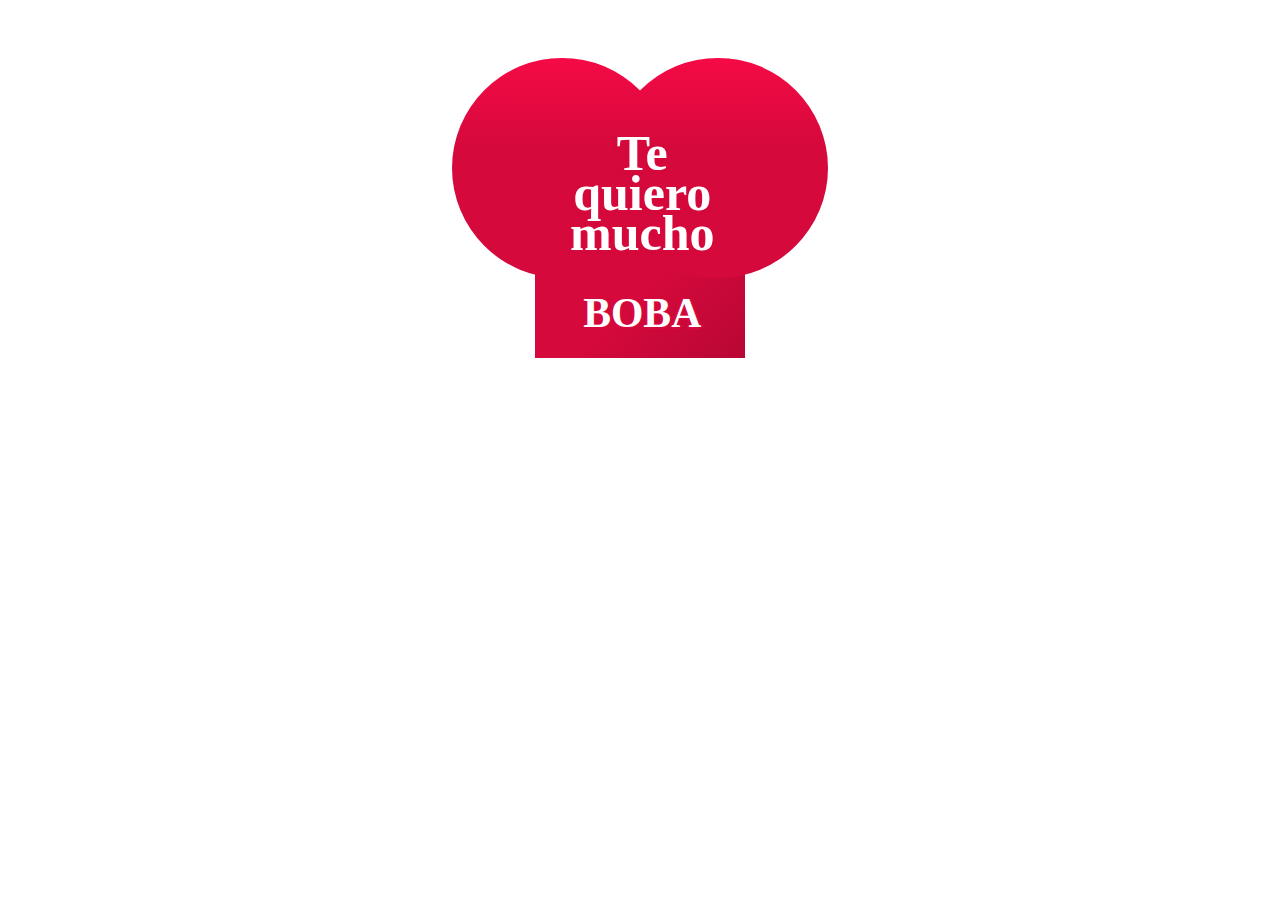
<file: index.html>
<!DOCTYPE html PUBLIC "-//W3C//DTD XHTML 1.0 Transitional//EN" "http://www.w3.org/TR/xhtml1/DTD/xhtml1-transitional.dtd">
<html xmlns="http://www.w3.org/1999/xhtml">
<head>
<meta http-equiv="Content-Type" content="text/html; charset=utf-8" />
<title>De tu perraco</title>
</head>

<body>
    <div id="cor"><div class="corazon izquierda cara arriba"></div><div class="corazon centro"></div><div class="texto">Te quiero mucho<br /><br /><small>BOBA</small></div><div class="corazon derecha cara"></div></div>

    <style>
      .texto {position:absolute; margin:125px 180px; z-index:9; font-size:50px; text-align:center; color:#FFF;line-height:40px;font-weight:bold;
    text-shadow: -2px 0 #D5093C, 0 2px #D5093C, 2px 0 #D5093C, 0 -1px #D5093C, -2px 2px 3px #D5093C;
    -webkit-animation: justBeat 0.7s ease 0s infinite normal;
        -moz-animation: justBeat 0.7s ease 0s infinite normal;
        animation: justBeat 0.7s ease 0s infinite normal;
    }
    @-webkit-keyframes beat {
    0% {-webkit-transform: scale(1) rotate(225deg); -webkit-box-shadow:0 0 40px rgba(213,9,60,1);}
    50% {-webkit-transform: scale(1.1) rotate(225deg); -webkit-box-shadow:0 0 70px rgba(213,9,60,0.6);}
    100% {-webkit-transform: scale(1) rotate(225deg); -webkit-box-shadow:0 0 40px rgba(213,9,60,1);}
}
@-moz-keyframes beat { 
    0% {-moz-transform: scale(1) rotate(225deg); -moz-box-shadow:0 0 40px rgba(213,9,60,1);}
    50% {-moz-transform: scale(1.1) rotate(225deg); -moz-box-shadow:0 0 70px rgba(213,9,60,0.6);}
    100% {-moz-transform: scale(1) rotate(225deg); -moz-box-shadow:0 0 40px rgba(213,9,60,1);}
}
@keyframes beat { 
    0% {transform: scale(1) rotate(225deg); box-shadow:0 0 40px #d5093c;}
    50% {transform: scale(1.1) rotate(225deg); box-shadow:0 0 70px #d5093c;}
    100% {transform: scale(1) rotate(225deg); box-shadow:0 0 40px #d5093c;}
}

    @-webkit-keyframes justBeat {
    0% {-webkit-transform: scale(1);  -webkit-box-shadow:0 0 40px rgba(213,9,60,1);}
    50% {-webkit-transform: scale(1.1);  -webkit-box-shadow:0 0 70px rgba(213,9,60,0.6);}
    100% {-webkit-transform: scale(1);  -webkit-box-shadow:0 0 40px rgba(213,9,60,1);}
}
@-moz-keyframes justBeat { 
    0% {-moz-transform: scale(1);  -moz-box-shadow:0 0 40px rgba(213,9,60,1);}
    50% {-moz-transform: scale(1.1);  -moz-box-shadow:0 0 70px rgba(213,9,60,0.6);}
    100% {-moz-transform: scale(1);  -moz-box-shadow:0 0 40px rgba(213,9,60,1);}
}
@keyframes justBeat { 
    0% {transform: scale(1);  box-shadow:0 0 40px #d5093c;}
    50% {transform: scale(1.1);  box-shadow:0 0 70px #d5093c;}
    100% {transform: scale(1); box-shadow:0 0 40px #d5093c;}
}                   
#cor {
    position:relative;
    width:500px;
    height:450px;
    margin:0 auto;
}
.corazon {
    position:absolute;
    z-index:2;
    background: -moz-linear-gradient(-180deg,  #F50A45 0%, #d5093c 40%);
    background: -webkit-gradient(linear, right 50%, left 50%, color-stop(0%,#F50A45), color-stop(40%,#d5093c));
    background: -webkit-linear-gradient(-180deg,  #F50A45 0%,#d5093c 40%);
    background: linear-gradient(-180deg,  #F50A45 0%,#d5093c 40%);
    -webkit-animation: beat 0.7s ease 0s infinite normal;
    -moz-animation: beat 0.7s ease 0s infinite normal;
    animation: beat 0.7s ease 0s infinite normal;
}
.corazon.centro {
    background: -moz-linear-gradient(-45deg,  #B80734 0%, #d5093c 40%);
    background: -webkit-gradient(linear, left top, right bottom, color-stop(0%,#B80734), color-stop(40%,#d5093c));
    background: -webkit-linear-gradient(-45deg,  #B80734 0%,#d5093c 40%);
    background: linear-gradient(-45deg,  #B80734 0%,#d5093c 40%);
}
.corazon.arriba {
    z-index:3;
}
.cara {
    top:50px;
    width:220px;
    height:220px;
    -moz-border-radius: 220px;
    -webkit-border-radius: 220px;
    border-radius: 220px;
}
.centro {
    width:210px;
    height:210px;
    bottom:100px;
    left:145px;
    font-size:0;
    text-indent:-9999px;
}
.izquierda {
    left:62px;
}
.derecha {
    right:62px;
}
.texto span {font-size:25px; }
</style>
</body>
</html>
</file>
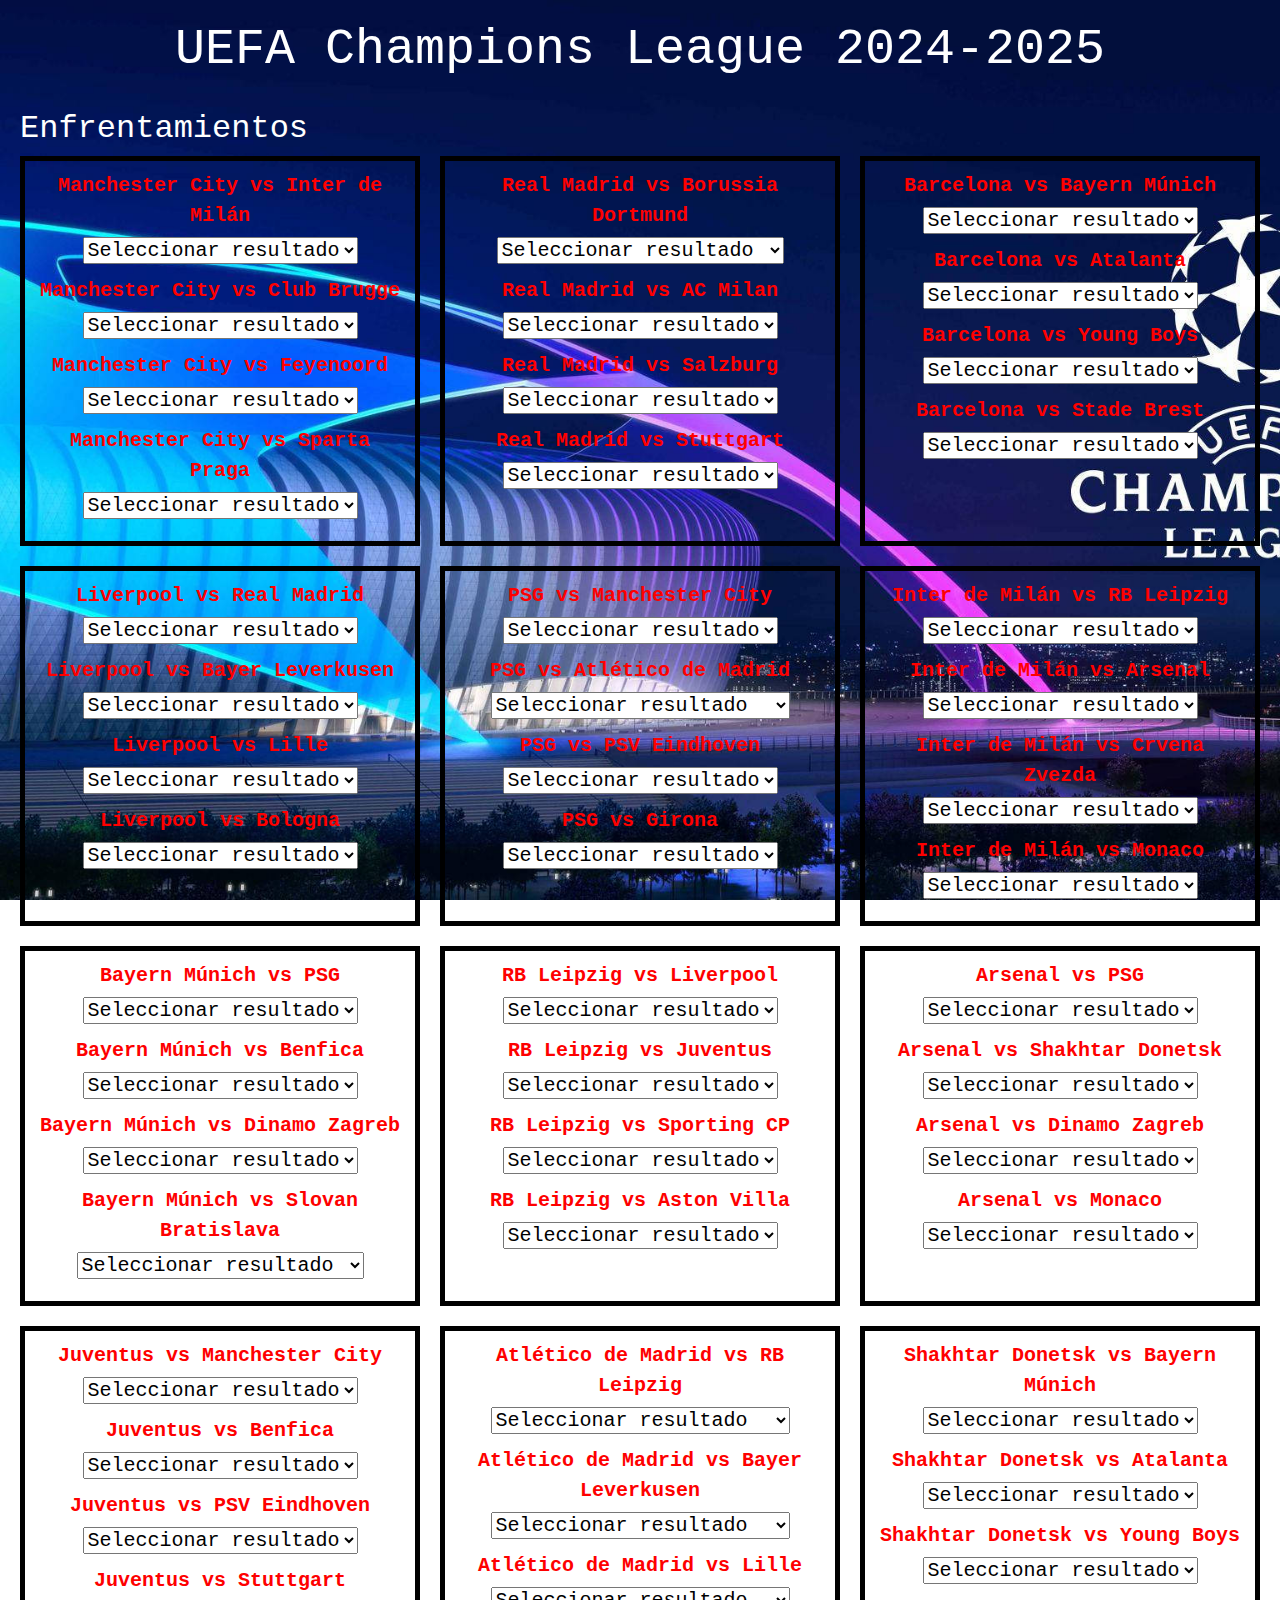
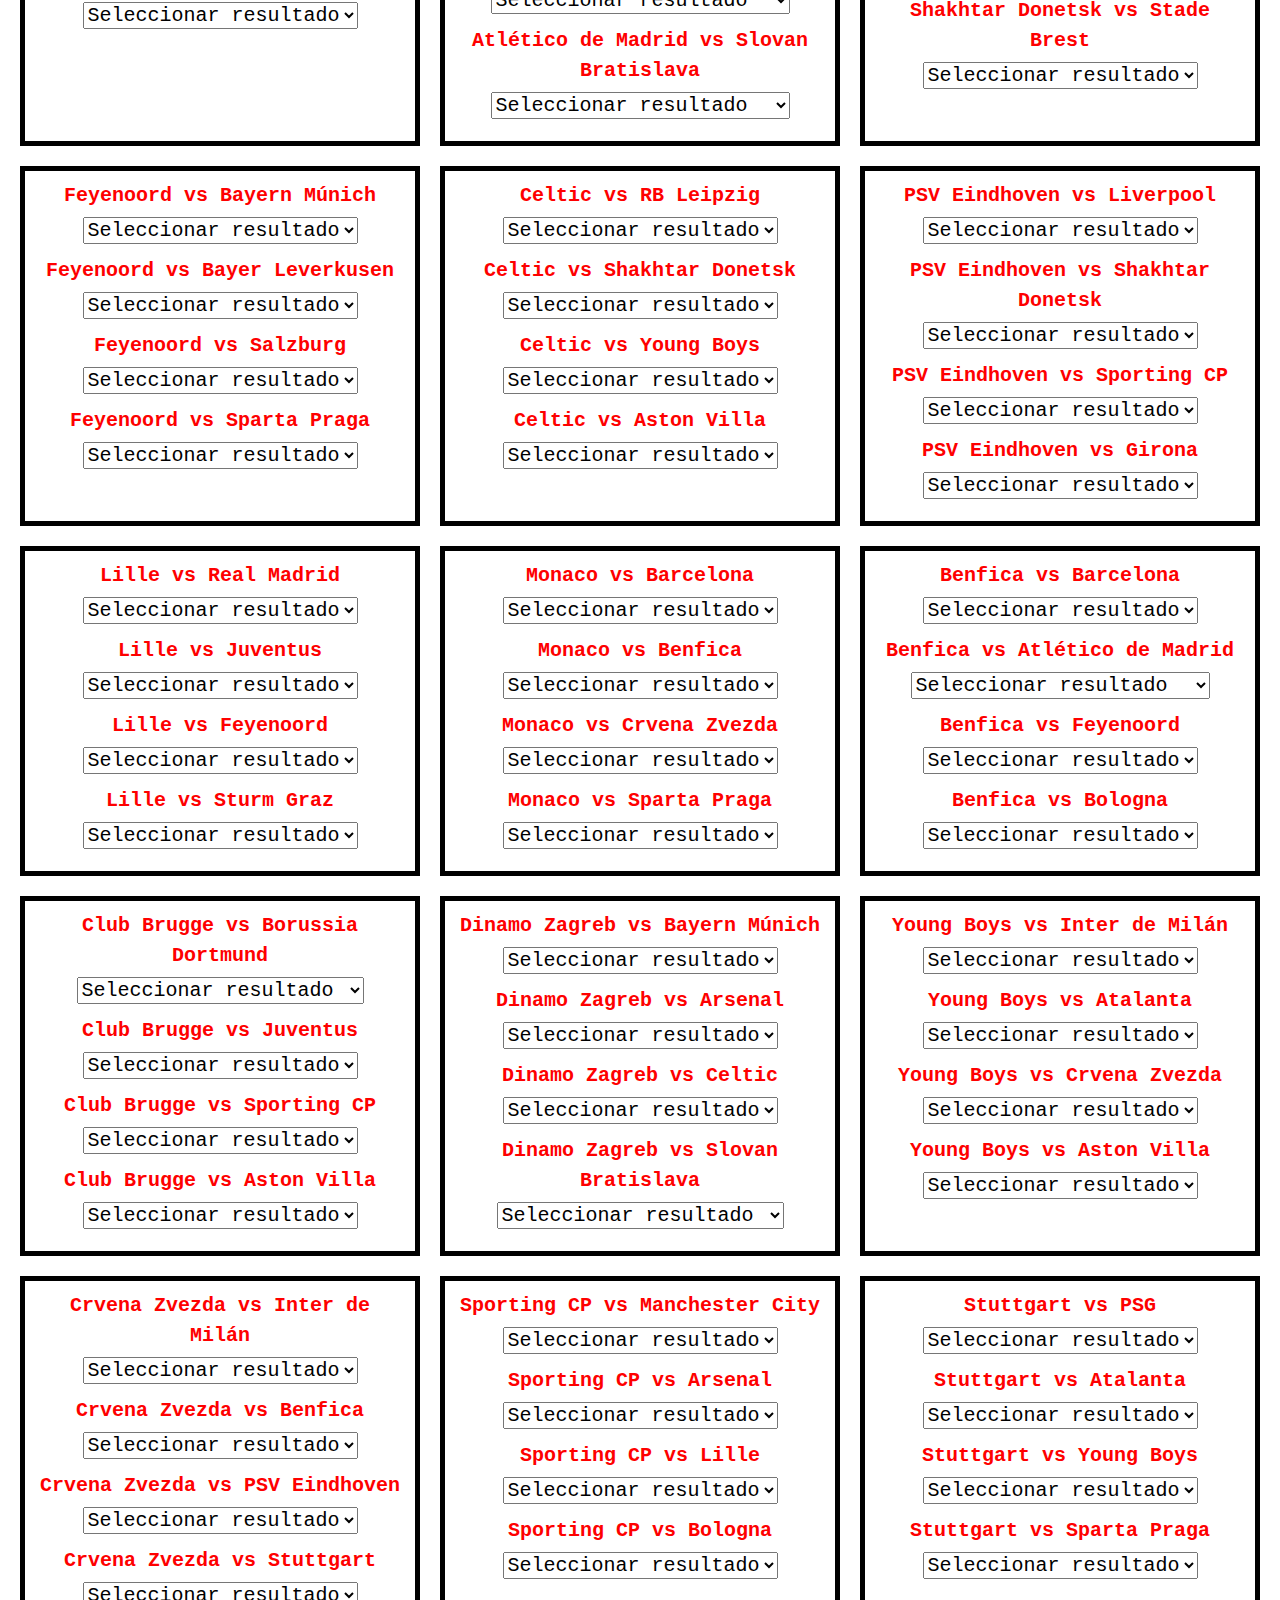
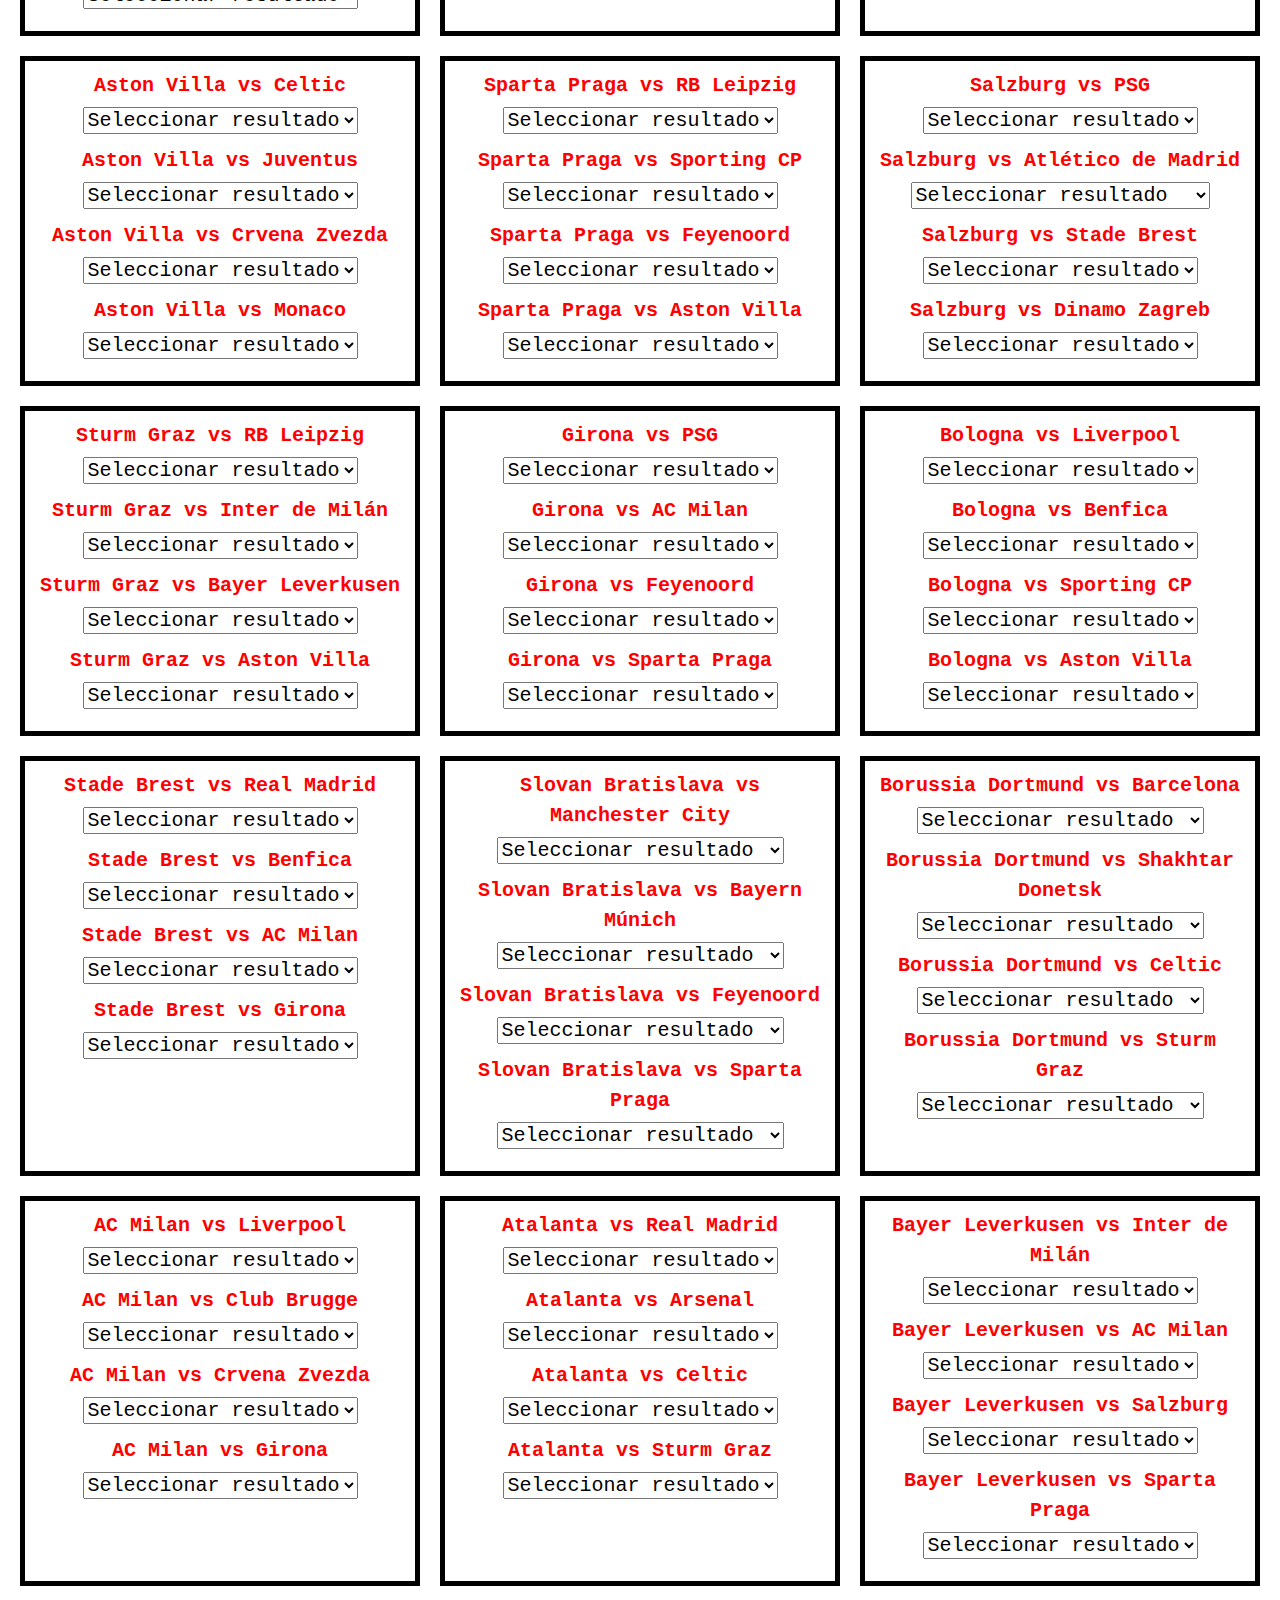
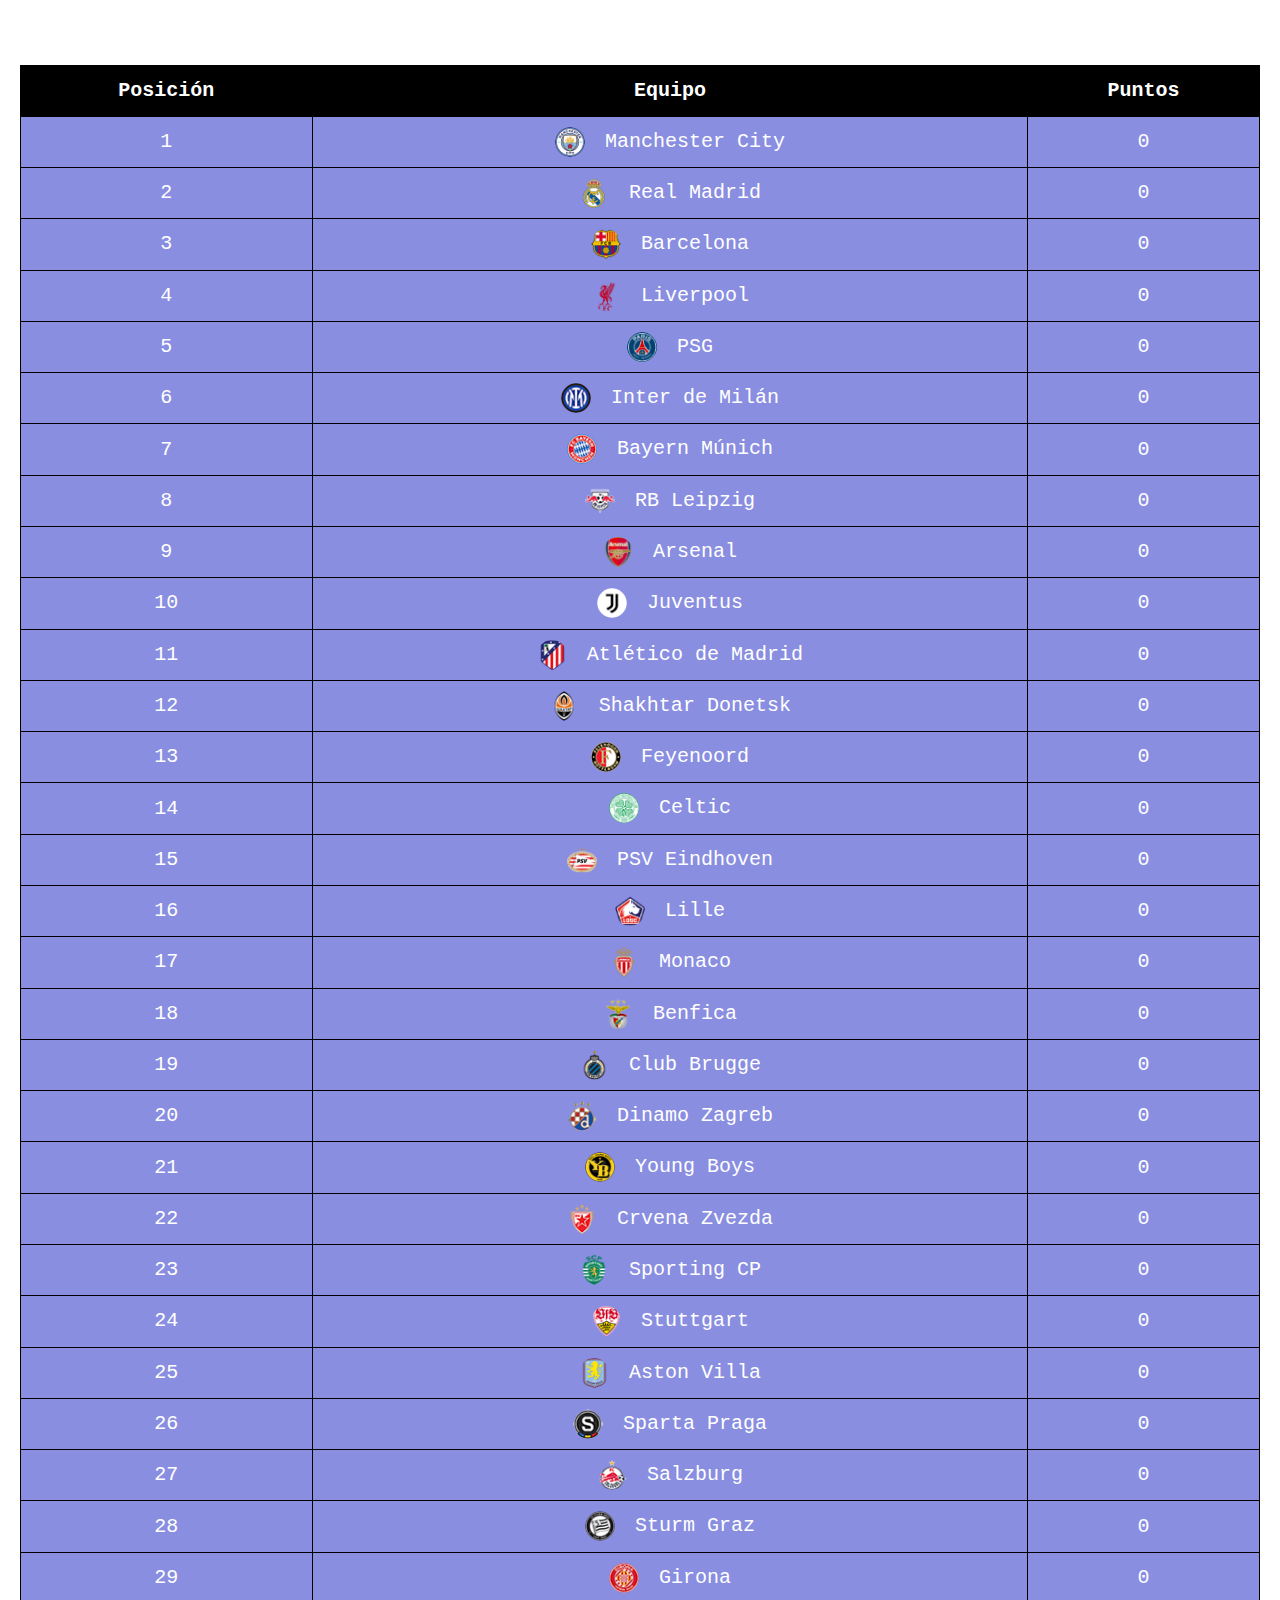
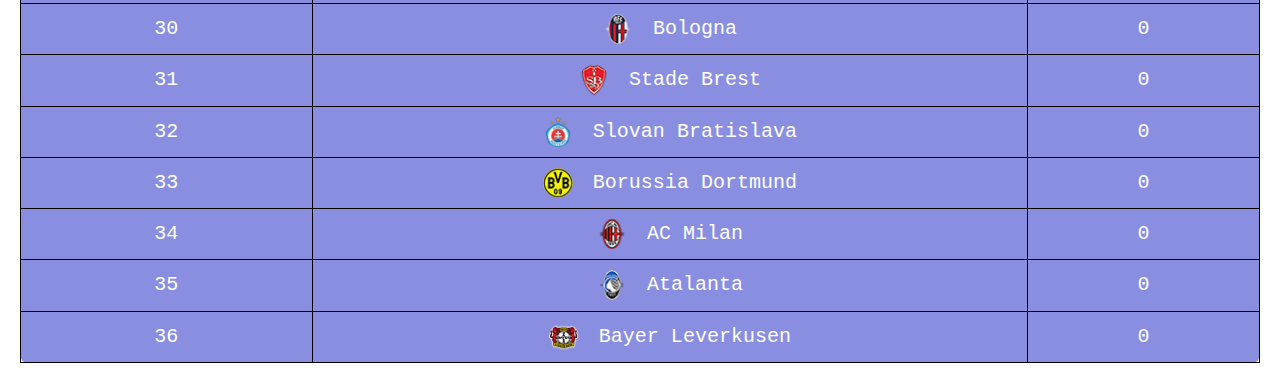
<file: Index.html>
<!DOCTYPE html>
<html lang="es">
<head>
    <meta charset="UTF-8">
    <meta name="viewport" content="width=device-width, initial-scale=1.0">
    <title>UEFA Champions League 2024-2025 - Clasificación</title>
    <link href="https://cdn.jsdelivr.net/npm/bootstrap@5.3.0/dist/css/bootstrap.min.css" rel="stylesheet">
    <style>
    

    .form-select {
        border-radius: 1.375rem;
    }
        body {
            font-family: 'Times New Roman', Times, serif;
            margin: 20px;
        }
        table, th, td {
            border: 1px solid rgb(0, 0, 0);
            border-collapse: collapse;
            padding: 8px;
        }
        table {
            margin-bottom: 20px;
            width: 100%;
        }
        th {
            background-color: #000000;
        }
        #matches-container {
            display: grid;
            grid-template-columns: repeat(3, 1fr); /* Tres columnas para los equipos */
            gap: 20px;
            text-align: center;
            color:#fe0000;
            
            
        }
        .team-column {
            border: 5px solid #000000;
            padding: 10px;
            
        }
        .match {
            margin-bottom: 10px;
            
        }
        .match strong {
            display: block;
            margin-bottom: 5px;
            
        }
        body {
        background-image: url('uefa.jpg');
        background-size: cover;
        background-attachment: fixed;
        font-family: 'Courier New', Courier, monospace;
        color: #ffffff;
        font-size: 20px;
    }

    /* Cambiar el color de los textos y dar un poco de sombra */
    

    /* Personalizar la tabla de clasificación */
    #standings {
        margin-top: 20px;
        background-color: rgba(107, 114, 216, 0.8);
        border-radius: 8px;
    }

    #standings th, #standings td {
        padding: 10px;
        text-align: center;
    }

    #standings td img {
        
        object-fit: cover;
        
    }

    #standings td {
        vertical-align: middle;
        
    }


    /* Personalizar los cuadros de enfrentamientos */
    

    /* Título principal */
    h1 {
        text-align: center;
        margin-bottom: 30px;
        font-size: 2.5em;
    }
    h2 {
        margin-top: 20px;
    }
    </style>
</head>
<body>

    <h1>UEFA Champions League 2024-2025</h1>

    <h2>Enfrentamientos</h2>
    <div id="matches-container">
        
    </div>

    <h2>Clasificación</h2>
    <table id="standings">
        <tr>
            <th>Equipo</th>
            <th>Puntos</th>
        </tr>
    </table>

    <script>
        // Equipos y enfrentamientos
    
        const teams = [
            "Manchester City", "Real Madrid", "Barcelona","Liverpool","PSG","Inter de Milán", 
            "Bayern Múnich", "RB Leipzig", "Arsenal", "Juventus", "Atlético de Madrid", "Shakhtar Donetsk",
            "Feyenoord", "Celtic", "PSV Eindhoven", "Lille", "Monaco", "Benfica", 
            "Club Brugge", "Dinamo Zagreb", "Young Boys", "Crvena Zvezda", "Sporting CP",
            "Stuttgart", "Aston Villa", "Sparta Praga", "Salzburg", "Sturm Graz", "Girona",
            "Bologna", "Stade Brest", "Slovan Bratislava","Borussia Dortmund","AC Milan","Atalanta","Bayer Leverkusen"
        ];

        const matches = {
            "Manchester City": [
                {home: "Manchester City", away: "Inter de Milán", result: null},
                {home: "Manchester City", away: "Club Brugge", result: null},
                {home: "Manchester City", away: "Feyenoord", result: null},
                {home: "Manchester City", away: "Sparta Praga", result: null}
               
            ],
            "Real Madrid": [
                {home: "Real Madrid", away: "Borussia Dortmund", result: null},
                {home: "Real Madrid", away: "AC Milan", result: null},       
                {home: "Real Madrid", away: "Salzburg", result: null},
                {home: "Real Madrid", away: "Stuttgart", result: null}
                
            ],
            "Barcelona": [
                {home: "Barcelona", away: "Bayern Múnich", result: null},
                {home: "Barcelona", away: "Atalanta", result: null},
                {home: "Barcelona", away: "Young Boys", result: null},
                {home: "Barcelona", away: "Stade Brest", result: null}
            ],
            "Liverpool": [
            {home: "Liverpool", away: "Real Madrid", result: null},
            {home: "Liverpool", away: "Bayer Leverkusen", result: null},
            {home: "Liverpool", away: "Lille", result: null},
            {home: "Liverpool", away: "Bologna", result: null}

            ],
            "PSG": [
            {home: "PSG", away: "Manchester City", result: null},
            {home: "PSG", away: "Atlético de Madrid", result: null},
            {home: "PSG", away: "PSV Eindhoven", result: null},
            {home: "PSG", away: "Girona", result: null}
            ],

            "Inter de Milán": [
            {home: "Inter de Milán", away: "RB Leipzig", result: null},
            {home: "Inter de Milán", away: "Arsenal", result: null},
            {home: "Inter de Milán", away: "Crvena Zvezda", result: null},
            {home: "Inter de Milán", away: "Monaco", result: null}
            ],

            "Bayern Múnich": [
            {home: "Bayern Múnich", away: "PSG", result: null},
            {home: "Bayern Múnich", away: "Benfica", result: null},
            {home: "Bayern Múnich", away: "Dinamo Zagreb", result: null},
            {home: "Bayern Múnich", away: "Slovan Bratislava", result: null}
            ],

            "RB Leipzig": [
            {home: "RB Leipzig", away: "Liverpool", result: null},
            {home: "RB Leipzig", away: "Juventus", result: null},
            {home: "RB Leipzig", away: "Sporting CP", result: null},
            {home: "RB Leipzig", away: "Aston Villa", result: null}
            ],

            "Arsenal": [
            {home: "Arsenal", away: "PSG", result: null},
            {home: "Arsenal", away: "Shakhtar Donetsk", result: null},
            {home: "Arsenal", away: "Dinamo Zagreb", result: null},
            {home: "Arsenal", away: "Monaco", result: null}
            
            ],

            "Juventus": [
            {home: "Juventus", away: "Manchester City", result: null},
            {home: "Juventus", away: "Benfica", result: null},
            {home: "Juventus", away: "PSV Eindhoven", result: null},
            {home: "Juventus", away: "Stuttgart", result: null}
            
            ],

            "Atlético de Madrid": [
            {home: "Atlético de Madrid", away: "RB Leipzig", result: null},
        {home: "Atlético de Madrid", away: "Bayer Leverkusen", result: null},
            {home: "Atlético de Madrid", away: "Lille", result: null},
            {home: "Atlético de Madrid", away: "Slovan Bratislava", result: null}
            
            ],

            "Shakhtar Donetsk": [
            {home: "Shakhtar Donetsk", away: "Bayern Múnich", result: null},
            {home: "Shakhtar Donetsk", away: "Atalanta", result: null},
            {home: "Shakhtar Donetsk", away: "Young Boys", result: null},
            {home: "Shakhtar Donetsk", away: "Stade Brest", result: null}
            
            ],

            "Feyenoord": [
            {home: "Feyenoord", away: "Bayern Múnich", result: null},
            {home: "Feyenoord", away: "Bayer Leverkusen", result: null},
            {home: "Feyenoord", away: "Salzburg", result: null},
            {home: "Feyenoord", away: "Sparta Praga", result: null}
            
            ],

            "Celtic": [
            {home: "Celtic", away: "RB Leipzig", result: null},
            {home: "Celtic", away: "Shakhtar Donetsk", result: null},
            {home: "Celtic", away: "Young Boys", result: null},
            {home: "Celtic", away: "Aston Villa", result: null}
            
            ],

            "PSV Eindhoven": [
            {home: "PSV Eindhoven", away: "Liverpool", result: null},
            {home: "PSV Eindhoven", away: "Shakhtar Donetsk", result: null},
            {home: "PSV Eindhoven", away: "Sporting CP", result: null},
            {home: "PSV Eindhoven", away: "Girona", result: null}
            
            ],

            "Lille": [
            {home: "Lille", away: "Real Madrid", result: null},
            {home: "Lille", away: "Juventus", result: null},
            {home: "Lille", away: "Feyenoord", result: null},
            {home: "Lille", away: "Sturm Graz", result: null}
            
            ],

            "Monaco": [
            {home: "Monaco", away: "Barcelona", result: null},
            {home: "Monaco", away: "Benfica", result: null},
            {home: "Monaco", away: "Crvena Zvezda", result: null},
            {home: "Monaco", away: "Sparta Praga", result: null}
            
            ],

            "Benfica": [
            {home: "Benfica", away: "Barcelona", result: null},
            {home: "Benfica", away: "Atlético de Madrid", result: null},
            {home: "Benfica", away: "Feyenoord", result: null},
            {home: "Benfica", away: "Bologna", result: null}
            
            ],

            "Club Brugge": [
            {home: "Club Brugge", away: "Borussia Dortmund", result: null},
            {home: "Club Brugge", away: "Juventus", result: null},
            {home: "Club Brugge", away: "Sporting CP", result: null},
            {home: "Club Brugge", away: "Aston Villa", result: null}
            
            ],

            "Dinamo Zagreb": [
            {home: "Dinamo Zagreb", away: "Bayern Múnich", result: null},
            {home: "Dinamo Zagreb", away: "Arsenal", result: null},
            {home: "Dinamo Zagreb", away: "Celtic", result: null},
            {home: "Dinamo Zagreb", away: "Slovan Bratislava", result: null}
            
            ],

            "Young Boys": [
            {home: "Young Boys", away: "Inter de Milán", result: null},
            {home: "Young Boys", away: "Atalanta", result: null},
            {home: "Young Boys", away: "Crvena Zvezda", result: null},
            {home: "Young Boys", away: "Aston Villa", result: null}
            
            ],

            "Crvena Zvezda": [
            {home: "Crvena Zvezda", away: "Inter de Milán", result: null},
            {home: "Crvena Zvezda", away: "Benfica", result: null},
            {home: "Crvena Zvezda", away: "PSV Eindhoven", result: null},
            {home: "Crvena Zvezda", away: "Stuttgart", result: null}
            
            ],

            "Sporting CP": [
            {home: "Sporting CP", away: "Manchester City", result: null},
            {home: "Sporting CP", away: "Arsenal", result: null},
            {home: "Sporting CP", away: "Lille", result: null},
            {home: "Sporting CP", away: "Bologna", result: null}
            
            ],

            "Stuttgart": [
            {home: "Stuttgart", away: "PSG", result: null},
            {home: "Stuttgart", away: "Atalanta", result: null},
            {home: "Stuttgart", away: "Young Boys", result: null},
            {home: "Stuttgart", away: "Sparta Praga", result: null}
            
            ],

            "Aston Villa": [
            {home: "Aston Villa", away: "Celtic", result: null},
            {home: "Aston Villa", away: "Juventus", result: null},
            {home: "Aston Villa", away: "Crvena Zvezda", result: null},
            {home: "Aston Villa", away: "Monaco", result: null}
            
            ],

            "Sparta Praga": [
            {home: "Sparta Praga", away: "RB Leipzig", result: null},
            {home: "Sparta Praga", away: "Sporting CP", result: null},
            {home: "Sparta Praga", away: "Feyenoord", result: null},
            {home: "Sparta Praga", away: "Aston Villa", result: null}
            
            ],

            "Salzburg": [
            {home: "Salzburg", away: "PSG", result: null},
            {home: "Salzburg", away: "Atlético de Madrid", result: null},
            {home: "Salzburg", away: "Stade Brest", result: null},
            {home: "Salzburg", away: "Dinamo Zagreb", result: null}
            
            ],

            "Sturm Graz": [
            {home: "Sturm Graz", away: "RB Leipzig", result: null},
            {home: "Sturm Graz", away: "Inter de Milán", result: null},
            {home: "Sturm Graz", away: "Bayer Leverkusen", result: null},
            {home: "Sturm Graz", away: "Aston Villa", result: null}
            
            ],

            "Girona": [
            {home: "Girona", away: "PSG", result: null},
            {home: "Girona", away: "AC Milan", result: null},
            {home: "Girona", away: "Feyenoord", result: null},
            {home: "Girona", away: "Sparta Praga", result: null}
            
            ],

            "Bologna": [
            {home: "Bologna", away: "Liverpool", result: null},
            {home: "Bologna", away: "Benfica", result: null},
            {home: "Bologna", away: "Sporting CP", result: null},
            {home: "Bologna", away: "Aston Villa", result: null}
            
            ],

            "Stade Brest": [
            {home: "Stade Brest", away: "Real Madrid", result: null},
            {home: "Stade Brest", away: "Benfica", result: null},
            {home: "Stade Brest", away: "AC Milan", result: null},
            {home: "Stade Brest", away: "Girona", result: null}
            
            ],


            "Slovan Bratislava": [
            {home: "Slovan Bratislava", away: "Manchester City", result: null},
            {home: "Slovan Bratislava", away: "Bayern Múnich", result: null},
            {home: "Slovan Bratislava", away: "Feyenoord", result: null},
            {home: "Slovan Bratislava", away: "Sparta Praga", result: null}
            
            ],

            "Borussia Dortmund": [
            {home: "Borussia Dortmund", away: "Barcelona", result: null},
            {home: "Borussia Dortmund", away: "Shakhtar Donetsk", result: null},
            {home: "Borussia Dortmund", away: "Celtic", result: null},
            {home: "Borussia Dortmund", away: "Sturm Graz", result: null}
            
            ],

            "AC Milan": [
            {home: "AC Milan", away: "Liverpool", result: null},
            {home: "AC Milan", away: "Club Brugge", result: null},
            {home: "AC Milan", away: "Crvena Zvezda", result: null},
            {home: "AC Milan", away: "Girona", result: null}
            
            ],

            "Atalanta": [
            {home: "Atalanta", away: "Real Madrid", result: null},
            {home: "Atalanta", away: "Arsenal", result: null},
            {home: "Atalanta", away: "Celtic", result: null},
            {home: "Atalanta", away: "Sturm Graz", result: null}
            
            ],

            "Bayer Leverkusen": [
            {home: "Bayer Leverkusen", away: "Inter de Milán", result: null},
            {home: "Bayer Leverkusen", away: "AC Milan", result: null},
            {home: "Bayer Leverkusen", away: "Salzburg", result: null},
            {home: "Bayer Leverkusen", away: "Sparta Praga", result: null}
            
            ],

            
    
            

        };

        // Inicializar la clasificación
        let standings = {};
        teams.forEach(team => {
            standings[team] = 0;
        });

        // Generar la tabla de enfrentamientos
        function renderMatches() {
            const matchesContainer = document.getElementById("matches-container");
            matchesContainer.innerHTML = "";
            teams.forEach(team => {
                const teamColumn = document.createElement("div");
                teamColumn.classList.add("team-column");

                matches[team].forEach((match, index) => {
                    const matchDiv = document.createElement("div");
                    matchDiv.classList.add("match");
                    matchDiv.innerHTML = `
                        <strong>${match.home} vs ${match.away}</strong>
                        <select onchange="updateResult('${team}', ${index}, this.value)">
                            <option value="">Seleccionar resultado</option>
                            <option value="home-win" ${match.result === 'home-win' ? 'selected' : ''}>${match.home} gana</option>
                            <option value="away-win" ${match.result === 'away-win' ? 'selected' : ''}>${match.away} gana</option>
                            <option value="draw" ${match.result === 'draw' ? 'selected' : ''}>Empate</option>
                        </select>
                    `;
                    teamColumn.appendChild(matchDiv);
                });

                matchesContainer.appendChild(teamColumn);
            });
        }

        // Actualizar la clasificación
        function updateResult(team, matchIndex, result) {
            // Actualizar el resultado del partido
            matches[team][matchIndex].result = result;

            // Recalcular la clasificación
            recalculateStandings();
        }

        function recalculateStandings() {
            // Reiniciar puntos
            teams.forEach(team => {
                standings[team] = 0;
            });

            // Calcular puntos según los resultados actuales
            teams.forEach(team => {
                matches[team].forEach(match => {
                    if (match.result === "home-win") {
                        standings[match.home] += 3;
                    } else if (match.result === "away-win") {
                        standings[match.away] += 3;
                    } else if (match.result === "draw") {
                        standings[match.home] += 1;
                        standings[match.away] += 1;
                    }
                });
            });

            // Actualizar la tabla de clasificación
            renderStandings();
        }

        // Generar la tabla de clasificación
        // Generar la tabla de clasificación
        function renderStandings() {
    const standingsTable = document.getElementById("standings");

    // Limpiar la tabla antes de volver a generarla
    standingsTable.innerHTML = `
        <tr>
            <th>Posición</th>
            <th>Equipo</th>
            <th>Puntos</th>
        </tr>
    `;

    // Ordenar el equipo por puntos en orden descendente
    const sortedTeams = Object.keys(standings).sort((a, b) => standings[b] - standings[a]);

    sortedTeams.forEach((team, index) => {
        const row = document.createElement("tr");
        row.innerHTML = `
            <td>${index + 1}</td>
            <td>
                <img src="${team}.png" alt="${team}" class="img-fluid rounded-circle me-2" style="width: 30px; height: 30px;">
                ${team}
            </td>
            <td>${standings[team]}</td>
        `;
        standingsTable.appendChild(row);
    });
}




        // Inicializar la aplicación
        renderMatches();
        renderStandings();
    </script>

</body>
</html>
</file>
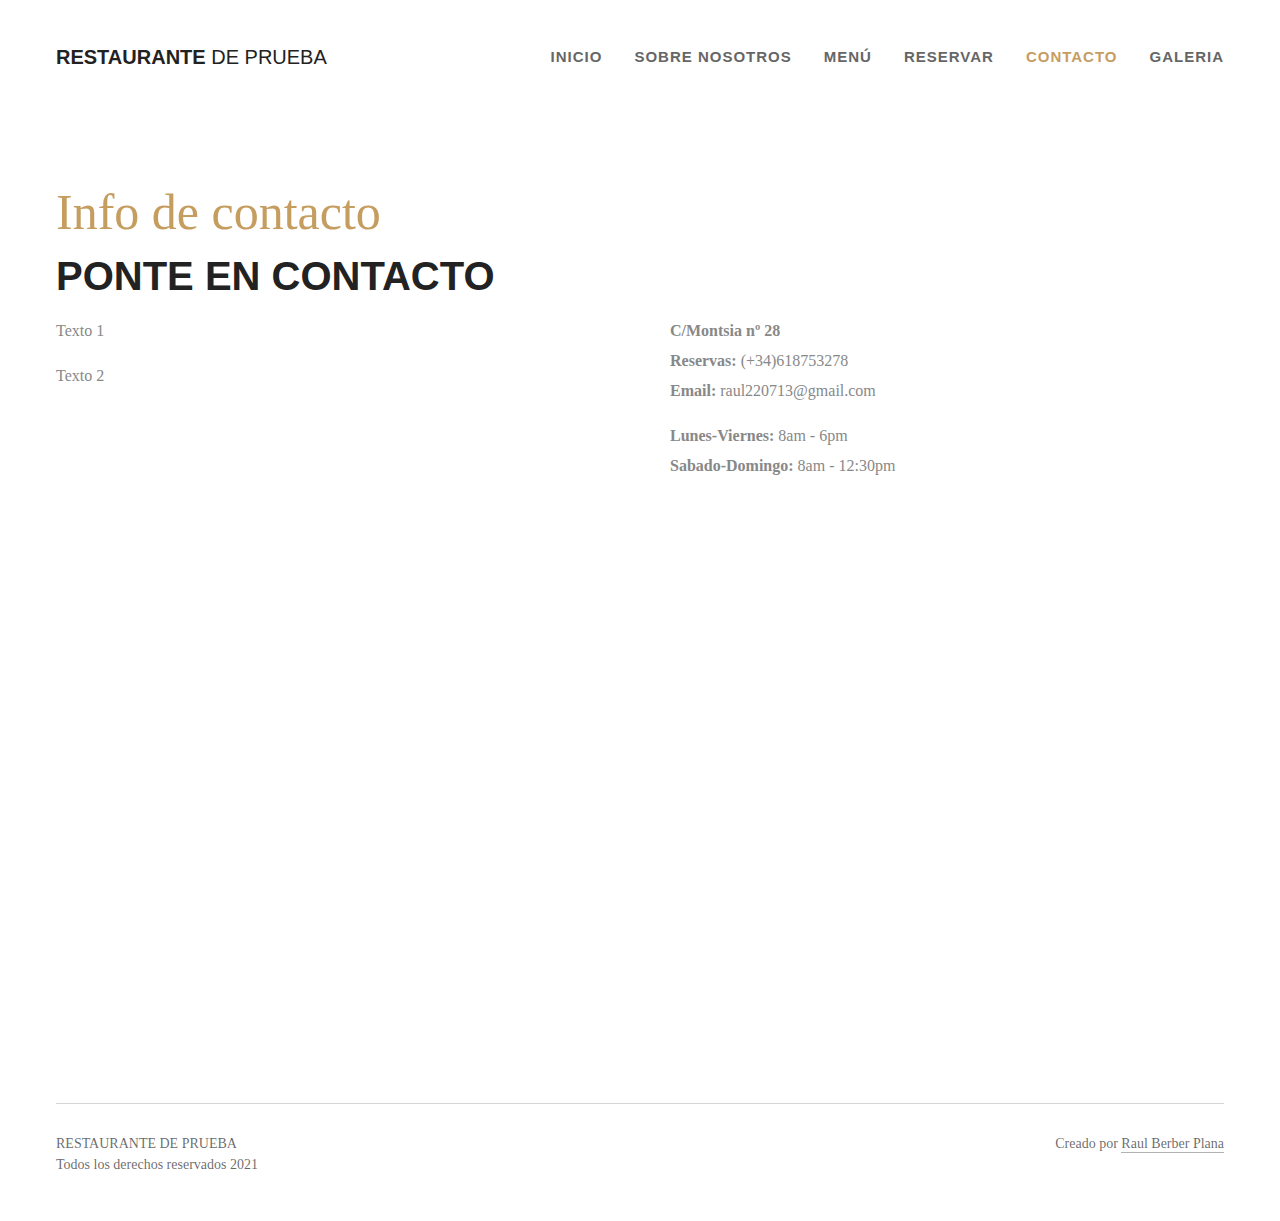
<file: contacto.html>
<!DOCTYPE html>
<html class="no-js" lang="es">
    <head>
        <meta charset="utf-8">
        <meta http-equiv="X-UA-Compatible" content="IE=edge,chrome=1">
        <title>Contacto</title>
        <meta name="viewport" content="width=device-width,initial-scale=1,viewport-fit=cover">
        <meta name="msapplication-tap-highlight" content="no">
        <link rel="stylesheet" href="css/3ymn7c.css">
        <link rel="stylesheet" href="css/108nql.css">
        <link rel="stylesheet" href="css/1jpkn9.css">
        <link rel="stylesheet" href="css/33vf8j.css">
    </head>
<body
    class="l layout eshop-hide short-content wt-page ac-s ac-i ac-n l-default l-d-border b-btn-sq b-btn-s-l b-btn-dn b-btn-bw-1 img-d-n img-t-u img-h-n line-solid b-e-ds lbox-d c-s-m  wnd-free-bar-fixed  wnd-fe">
    <div class="wnd-page l-page cs-gray-3 ac-twine">
        <div id="wrapper" class="l-w cf t-07">

            <div class="l-bg cf">
                <div class="s-bg-l">

                </div>
                <div class="s-bg-l s-bg-lo"></div>
            </div>

            <header class="l-h cf">
                <div class="sw section-wrapper cf">
                    <div class="sw-c section-wrapper-content cf">
                        <section
                            class="s s-hn s-hn-default wnd-mt-classic wnd-na-c logo-classic cf sc-w   wnd-w-wider wnd-nh-m hm-hidden menu-default">
                            <div class="s-w cf">
                                <div class="s-o cf">

                                    <div class="s-bg cf">
                                        <div class="s-bg-l">

                                        </div>
                                        <div class="s-bg-l s-bg-lo"></div>
                                    </div>

                                    <div class="h-w h-f wnd-fixed cf">

                                        <div class="n-l initial-state">
                                            <div class="s-c">
                                                <div
                                                    class="b b-l logo logo-default logo-nb josefix b-ls-s wnd-logo-with-text">
                                                    <div class="b-l-c logo-content">
                                                        <a class="b-l-link logo-link" href="index.html">
                                                            <div class="b-l-br logo-br"></div>

                                                            <div class="b-l-text logo-text-wrapper">
                                                                <div class="b-l-text-w logo-text">
                                                                    <span
                                                                        class="b-l-text-c logo-text-cell"><strong>RESTAURANTE</strong>
                                                                        DE PRUEBA</span>
                                                                </div>
                                                            </div>

                                                        </a>
                                                    </div>
                                                </div>

                                                <div class="cart-and-mobile">
                                                    <div id="menu-mobile">
                                                        <a href="#" id="menu-submit"><span></span>Menú</a>
                                                    </div>
                                                </div>

                                                <div id="menu-slider">
                                                    <div id="menu-block">
                                                        <nav id="menu" data-align="centered" class="centered"
                                                            data-type="sliding" role="navigation">
                                                            <div class="menu-font menu-wrapper">
                                                                <a href="#" class="menu-close" rel="nofollow">
                                                                    <span>Close Menu</span>
                                                                </a>
                                                                <ul class="level-1">
                                                                    <li class="wnd-homepage">
                                                                        <a class="menu-item" href="index.html"><span
                                                                                class="menu-item-text">Inicio</span></a>
                                                                    </li>
                                                                    <li>
                                                                        <a class="menu-item"
                                                                            href="nosotros.html"><span
                                                                                class="menu-item-text">Sobre
                                                                                nosotros</span></a>
                                                                    </li>
                                                                    <li>
                                                                        <a class="menu-item" href="menu.html"><span
                                                                                class="menu-item-text">Menú</span></a>
                                                                    </li>
                                                                    <li>
                                                                        <a class="menu-item" href="reservar.html"><span
                                                                                class="menu-item-text">Reservar</span></a>
                                                                    </li>
                                                                    <li class="wnd-active wnd-active-path">
                                                                        <a class="menu-item" href="contacto.html"><span
                                                                                class="menu-item-text">Contacto</span></a>
                                                                    </li>
                                                                    <li>
                                                                        <a class="menu-item" href="galeria.html"><span
                                                                                class="menu-item-text">Galeria</span></a>
                                                                    </li>
                                                                </ul>
                                                                <span class="more-text">Más</span>
                                                            </div>
                                                        </nav>
                                                    </div>
                                                </div>

                                            </div>
                                        </div>

                                    </div>

                                </div>
                            </div>
                        </section>
                    </div>
                </div>
            </header>

            <main class="l-m cf" role="main">
                <div class="sw section-wrapper cf">
                    <div class="sw-c section-wrapper-content cf">
                        <section class="s s-hm s-hm-hidden wnd-h-hidden cf sc-w   hn-default"></section>
                        <section class="s s-basic cf sc-w   wnd-w-wider wnd-s-higher wnd-h-auto">
                            <div class="s-w cf">
                                <div class="s-o cf">
                                    <div class="s-bg cf">
                                        <div class="s-bg-l">

                                        </div>
                                        <div class="s-bg-l s-bg-lo"></div>
                                    </div>
                                    <div class="s-c cf">
                                        <div class="content ez cf">
                                            <div class="ez-c">
                                                <div class="column-wrapper cw cf">
                                                    <div class="cw-c cf">
                                                        <div class="column-content c cf pr" style="width:50%;">
                                                            <div class="c-c cf">
                                                                <div class="b b-text cf">
                                                                    <div
                                                                        class="b-c b-text-c b-s b-s-t60 b-s-b60 b-cs cf">
                                                                        <h3>Info de contacto</h3>
                                                                        <h2><strong>PONTE EN CONTACTO</strong></h2>
                                                                        <p>Texto 1</p>
                                                                        <p>Texto 2</p>
                                                                    </div>
                                                                </div>
                                                            </div>
                                                        </div>
                                                        <div class="column-content c cf pr" style="width:50%;">
                                                            <div class="c-c cf">
                                                                <div class="b b-text cf">
                                                                    <div
                                                                        class="b-c b-text-c b-s b-s-t60 b-s-b60 b-cs cf">
                                                                        <h3> </h3>

                                                                        <h2> </h2>

                                                                        <p><strong>C/Montsia nº 28</strong><br />
                                                                            <strong>Reservas</strong><strong>:</strong> (+34)618753278<br />
                                                                            <strong>Email: </strong> raul220713@gmail.com
                                                                        </p>

                                                                        <p><strong>Lunes</strong><strong>-</strong><strong>Viernes</strong><strong>:</strong> 8am
                                                                            - 6pm<br />
                                                                            <strong>Sabado-Domingo: </strong> 8am -
                                                                                12:30pm
                                                                        </p>
                                                                    </div>
                                                                </div>
                                                            </div>
                                                        </div>
                                                    </div>
                                                </div>
                                                
                                                <div class="b b-map b-s" style="margin-left:0%;margin-right:0%;">
                                                    <div class="b-c" id="wnd_MapBlock_938686541_container"
                                                        style="position:relative;padding-bottom:39.26%;">
                                                        <iframe
                                                            src="https://www.google.com/maps/embed?pb=!1m18!1m12!1m3!1d3001.01730707554!2d1.5223695156991062!3d41.22139331423146!2m3!1f0!2f0!3f0!3m2!1i1024!2i768!4f13.1!3m3!1m2!1s0x12a38b2dec91950f%3A0xc06e480cc904d306!2sCarrer%20Montsi%C3%A0%2C%2043700%20El%20Vendrell%2C%20Tarragona!5e0!3m2!1sgl!2ses!4v1624286219394!5m2!1sgl!2ses"
                                                            style="position:absolute;top:0%;left:0%;width:100%;height:100%;"
                                                            loading="lazy"></iframe>
                                                    </div>
                                                </div>
                                            </div>
                                        </div>
                                    </div>
                                </div>
                            </div>
                        </section>
                    </div>
                </div>
            </main>

            <footer class="l-f cf">
                <div class="sw section-wrapper cf">
                    <div class="sw-c section-wrapper-content cf">
                        <section wn-border="top" wn-border-element="s-f-border"
                            class="s s-f s-f-double s-f-simple cf sc-w   wnd-w-wider wnd-s-higher">
                            <div class="s-w cf">
                                <div class="s-o cf">
                                    <div class="s-bg cf">
                                        <div class="s-bg-l">
                                        </div>
                                        <div class="s-bg-l s-bg-lo"></div>
                                    </div>
                                    <div class="s-c s-f-l-w s-f-border cf">
                                        <div class="s-f-l b-s b-s-t0 b-s-b0 cf">
                                            <div class="s-f-l-c s-f-l-c-first cf">
                                                <div class="s-f-cr"><span class="it b inline-text link">
                                                        <span class="it-c">RESTAURANTE DE PRUEBA</span>
                                                    </span></div>
                                                <div class="s-f-cr"><span class="it b inline-text link">
                                                        <span class="it-c">Todos los derechos
                                                            reservados 2021</span>
                                                    </span></div>
                                            </div>
                                            <div class="s-f-l-c s-f-l-c-last cf">
                                                <div class="s-f-sf"><span class="sf b">
                                                        <span class="sf-content sf-c link">Creado por <a
                                                                href=""
                                                                rel="nofollow" target="_blank">Raul Berber Plana</a></span>
                                                    </span></div>
                                                <div class="s-f-l-c-w">
                                                    <div class="s-f-lang lang-select cf">

                                                    </div>
                                                    <div class="s-f-ccy ccy-select cf">

                                                    </div>
                                                </div>
                                            </div>
                                        </div>
                                    </div>
                                </div>
                            </div>
                        </section>
                    </div>
                </div>
            </footer>
        </div>
    </div>
    <script type="text/javascript" src="js/30wh0m.js"></script>
</body>
</html>
</file>
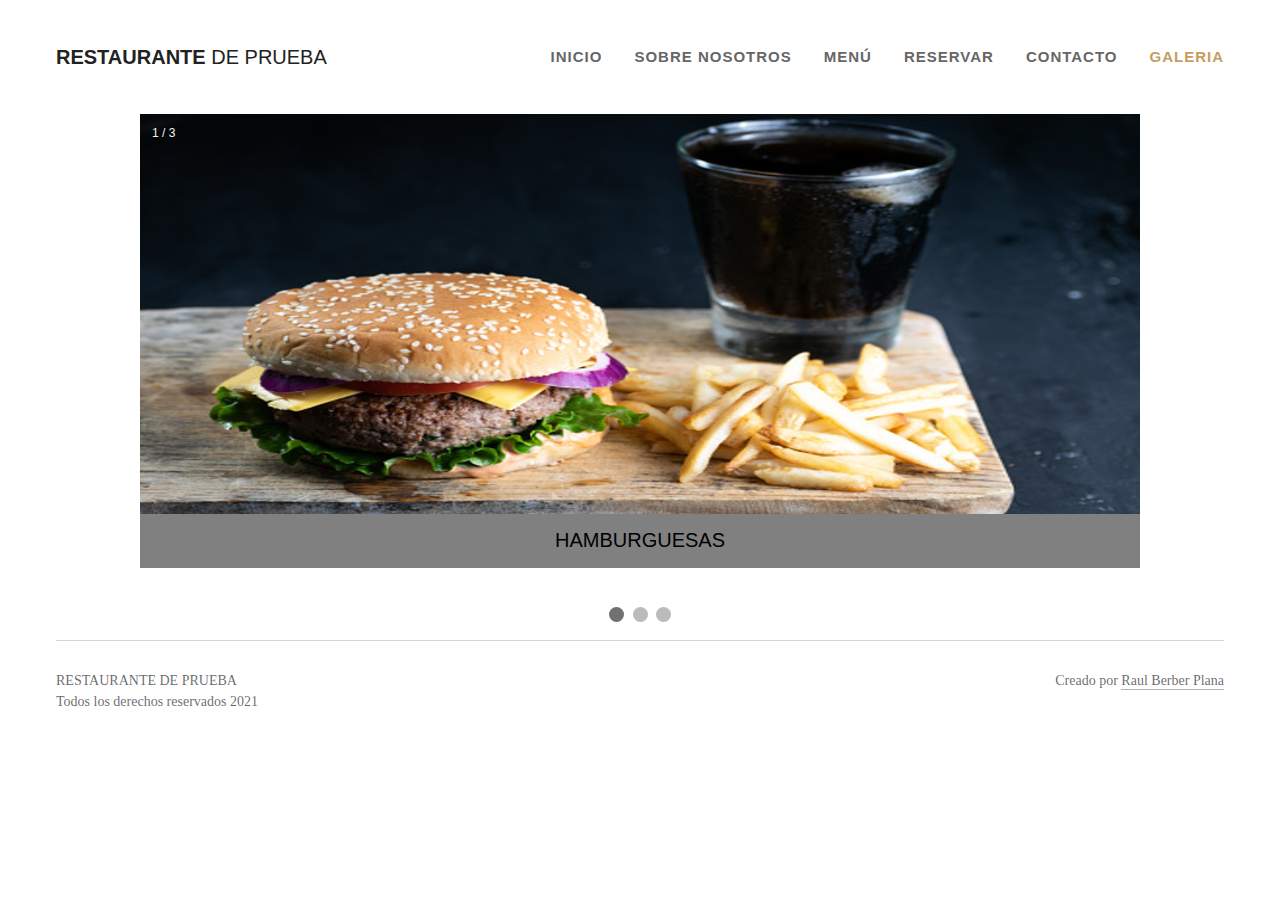
<file: galeria.html>
<!DOCTYPE html>
<html class="no-js" lang="es">
<head>
    <meta charset="utf-8">
    <meta http-equiv="X-UA-Compatible" content="IE=edge,chrome=1">
    <title>Galeria</title>
    <meta name="viewport" content="width=device-width,initial-scale=1,viewport-fit=cover">
    <meta name="msapplication-tap-highlight" content="no">
    <link rel="stylesheet" href="css/3ymn7c.css">
    <link rel="stylesheet" href="css/108nql.css">
    <link rel="stylesheet" href="css/1jpkn9.css">
    <link rel="stylesheet" href="css/33vf8j.css">
    <link rel="stylesheet" href="css/restaurante.css">
</head>

<body
    class="l layout eshop-hide short-content wt-page ac-s ac-i ac-n l-default l-d-border b-btn-sq b-btn-s-l b-btn-dn b-btn-bw-1 img-d-n img-t-u img-h-n line-solid b-e-ds lbox-d c-s-m  wnd-free-bar-fixed  wnd-fe">
    <div class="wnd-page l-page cs-gray-3 ac-twine">
        <div id="wrapper" class="l-w cf t-07">

            <div class="l-bg cf">
                <div class="s-bg-l">

                </div>
                <div class="s-bg-l s-bg-lo"></div>
            </div>

            <header class="l-h cf">
                <div class="sw section-wrapper cf">
                    <div class="sw-c section-wrapper-content cf">
                        <section
                            class="s s-hn s-hn-default wnd-mt-classic wnd-na-c logo-classic cf sc-w   wnd-w-wider wnd-nh-m hm-hidden menu-default">
                            <div class="s-w cf">
                                <div class="s-o cf">

                                    <div class="s-bg cf">
                                        <div class="s-bg-l">

                                        </div>
                                        <div class="s-bg-l s-bg-lo"></div>
                                    </div>

                                    <div class="h-w h-f wnd-fixed cf">

                                        <div class="n-l initial-state">
                                            <div class="s-c">
                                                <div
                                                    class="b b-l logo logo-default logo-nb josefix b-ls-s wnd-logo-with-text">
                                                    <div class="b-l-c logo-content">
                                                        <a class="b-l-link logo-link" href="index.html">
                                                            <div class="b-l-br logo-br"></div>
                                                            <div class="b-l-text logo-text-wrapper">
                                                                <div class="b-l-text-w logo-text">
                                                                    <span
                                                                        class="b-l-text-c logo-text-cell"><strong>RESTAURANTE</strong>
                                                                        DE PRUEBA</span>
                                                                </div>
                                                            </div>
                                                        </a>
                                                    </div>
                                                </div>

                                                <div class="cart-and-mobile">
                                                    <div id="menu-mobile">
                                                        <a href="#" id="menu-submit"><span></span>Menú</a>
                                                    </div>
                                                </div>

                                                <div id="menu-slider">
                                                    <div id="menu-block">
                                                        <nav id="menu" data-align="centered" class="centered"
                                                            data-type="sliding" role="navigation">
                                                            <div class="menu-font menu-wrapper">
                                                                <a href="#" class="menu-close" rel="nofollow">
                                                                    <span>Close Menu</span>
                                                                </a>
                                                                <ul class="level-1">
                                                                    <li class="wnd-homepage">
                                                                        <a class="menu-item" href="index.html"><span
                                                                                class="menu-item-text">Inicio</span></a>

                                                                    </li>
                                                                    <li>
                                                                        <a class="menu-item"
                                                                            href="nosotros.html"><span
                                                                                class="menu-item-text">Sobre
                                                                                nosotros</span></a>

                                                                    </li>
                                                                    <li>
                                                                        <a class="menu-item" href="menu.html"><span
                                                                                class="menu-item-text">Menú</span></a>

                                                                    </li>
                                                                    <li>
                                                                        <a class="menu-item" href="reservar.html"><span
                                                                                class="menu-item-text">Reservar</span></a>

                                                                    </li>
                                                                    <li>
                                                                        <a class="menu-item" href="contacto.html"><span
                                                                                class="menu-item-text">Contacto</span></a>

                                                                    </li>
                                                                    <li class="wnd-active wnd-active-path">
                                                                        <a class="menu-item" href="galeria.html"><span
                                                                                class="menu-item-text">Galeria</span></a>

                                                                    </li>
                                                                </ul>
                                                                <span class="more-text">Más</span>
                                                            </div>
                                                        </nav>
                                                    </div>
                                                </div>

                                            </div>
                                        </div>

                                    </div>

                                </div>
                            </div>
                        </section>
                    </div>
                </div>
            </header>

            <main>   
                    <div class="slideshow-container">
                    
                    <div class="mySlides fade">
                      <div class="numbertext">1 / 3</div>
                      <img src="imagenes/galeria/2.jpg" style="width:100%">
                      <div class="text">HAMBURGUESAS</div>
                    </div>
                    
                    <div class="mySlides fade">
                      <div class="numbertext">2 / 3</div>
                      <img src="imagenes/galeria/3.jpg" style="width:100%">
                      <div class="text">PIZZAS</div>
                    </div>
                    
                    <div class="mySlides fade">
                      <div class="numbertext">3 / 3</div>
                      <img src="imagenes/galeria/4.jpg" style="width:100%">
                      <div class="text">POSTRES</div>
                    </div>
                    
                    </div>
                    <br>
                    
                    <div style="text-align:center">
                      <span class="dot"></span> 
                      <span class="dot"></span> 
                      <span class="dot"></span> 
                    </div>   
                    <script type="text/javascript" src="js/restaurante.js"></script>                               
            </main>

            <footer class="l-f cf">
                <div class="sw section-wrapper cf">
                    <div class="sw-c section-wrapper-content cf">
                        <section wn-border="top" wn-border-element="s-f-border"
                            class="s s-f s-f-double s-f-simple cf sc-w   wnd-w-wider wnd-s-higher">
                            <div class="s-w cf">
                                <div class="s-o cf">
                                    <div class="s-bg cf">
                                        <div class="s-bg-l">

                                        </div>
                                        <div class="s-bg-l s-bg-lo"></div>
                                    </div>
                                    <div class="s-c s-f-l-w s-f-border cf">
                                        <div class="s-f-l b-s b-s-t0 b-s-b0 cf">
                                            <div class="s-f-l-c s-f-l-c-first cf">
                                                <div class="s-f-cr"><span class="it b inline-text link">
                                                        <span class="it-c">RESTAURANTE DE PRUEBA</span>
                                                    </span></div>
                                                <div class="s-f-cr"><span class="it b inline-text link">
                                                        <span class="it-c">Todos los derechos
                                                            reservados 2021</span>
                                                    </span></div>
                                            </div>
                                            <div class="s-f-l-c s-f-l-c-last cf">
                                                <div class="s-f-sf"><span class="sf b">
                                                        <span class="sf-content sf-c link">Creado por <a
                                                                href=""
                                                                rel="nofollow" target="_blank">Raul Berber Plana</a></span>
                                                    </span></div>
                                                <div class="s-f-l-c-w">
                                                    <div class="s-f-lang lang-select cf">

                                                    </div>
                                                    <div class="s-f-ccy ccy-select cf">

                                                    </div>
                                                </div>
                                            </div>
                                        </div>
                                    </div>
                                </div>
                            </div>
                        </section>
                    </div>
                </div>
            </footer>
        </div>
    </div>

    <script type="text/javascript"
        src="js/30wh0m.js"></script>
</body>

</html>
</file>
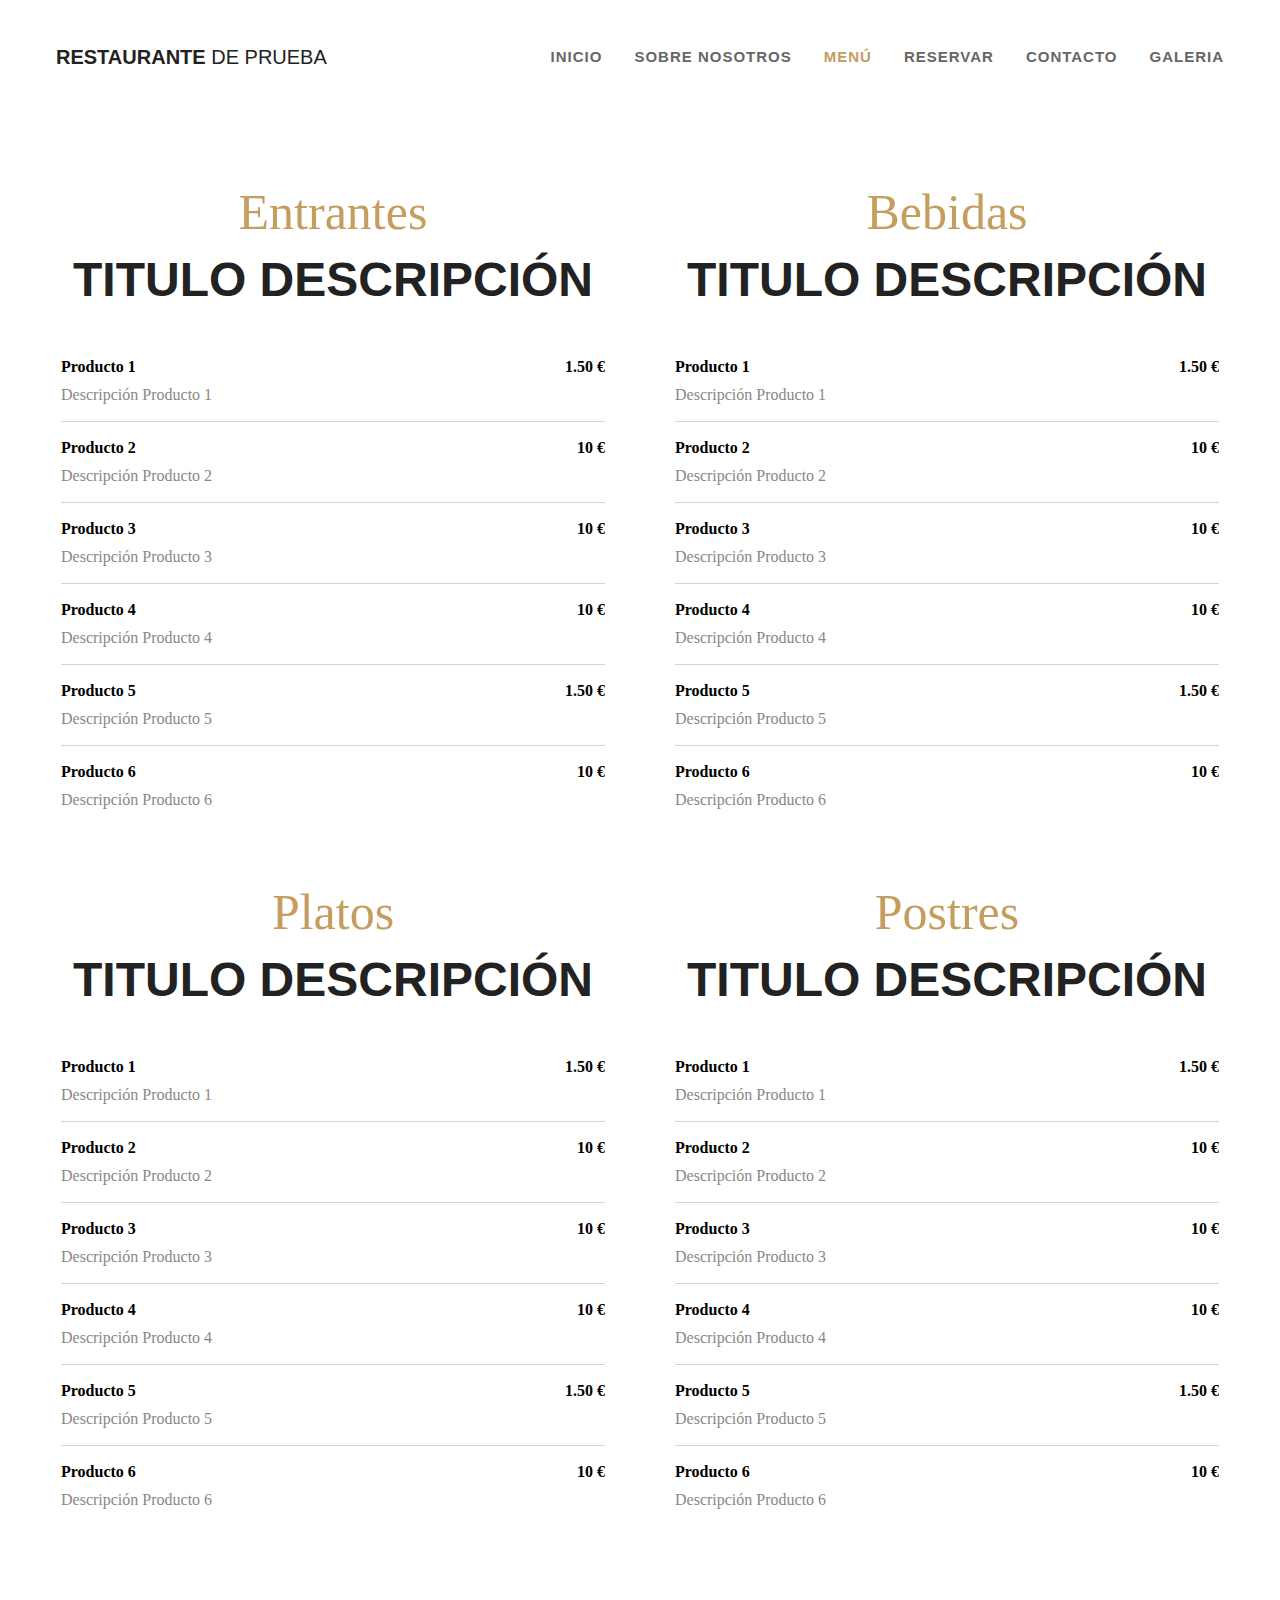
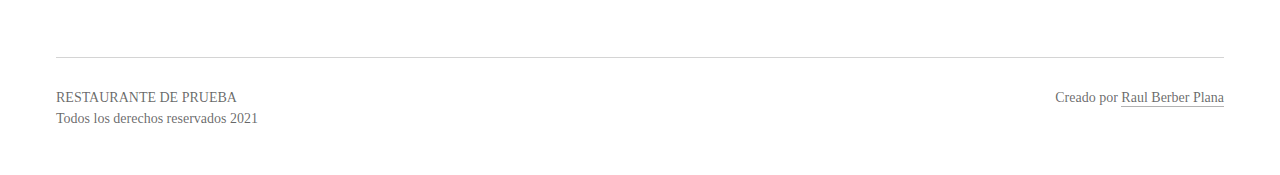
<file: menu.html>
<!DOCTYPE html>
<html class="no-js" lang="es">
    <head>
        <meta charset="utf-8">
        <meta http-equiv="X-UA-Compatible" content="IE=edge,chrome=1">
        <title>Menu</title>
        <meta name="viewport" content="width=device-width,initial-scale=1,viewport-fit=cover">
        <meta name="msapplication-tap-highlight" content="no">
        <link rel="stylesheet" href="css/3ymn7c.css">
        <link rel="stylesheet" href="css/108nql.css">
        <link rel="stylesheet" href="css/1jpkn9.css">
        <link rel="stylesheet" href="css/33vf8j.css">
    </head>
<body
    class="l layout eshop-hide short-content wt-page ac-s ac-i ac-n l-default l-d-border b-btn-sq b-btn-s-l b-btn-dn b-btn-bw-1 img-d-n img-t-u img-h-n line-solid b-e-ds lbox-d c-s-m  wnd-free-bar-fixed  wnd-fe">
    <div class="wnd-page l-page cs-gray-3 ac-twine">
        <div id="wrapper" class="l-w cf t-07">

            <div class="l-bg cf">
                <div class="s-bg-l">

                </div>
                <div class="s-bg-l s-bg-lo"></div>
            </div>

            <header class="l-h cf">
                <div class="sw section-wrapper cf">
                    <div class="sw-c section-wrapper-content cf">
                        <section
                            class="s s-hn s-hn-default wnd-mt-classic wnd-na-c logo-classic cf sc-w   wnd-w-wider wnd-nh-m hm-hidden menu-default">
                            <div class="s-w cf">
                                <div class="s-o cf">
                                    <div class="s-bg cf">
                                        <div class="s-bg-l">
                                        </div>
                                        <div class="s-bg-l s-bg-lo"></div>
                                    </div>
                                    <div class="h-w h-f wnd-fixed cf">
                                        <div class="n-l initial-state">
                                            <div class="s-c">
                                                <div
                                                    class="b b-l logo logo-default logo-nb josefix b-ls-s wnd-logo-with-text">
                                                    <div class="b-l-c logo-content">
                                                        <a class="b-l-link logo-link" href="index.html">
                                                            <div class="b-l-br logo-br"></div>
                                                            <div class="b-l-text logo-text-wrapper">
                                                                <div class="b-l-text-w logo-text">
                                                                    <span
                                                                        class="b-l-text-c logo-text-cell"><strong>RESTAURANTE</strong>
                                                                        DE PRUEBA</span>
                                                                </div>
                                                            </div>

                                                        </a>
                                                    </div>
                                                </div>

                                                <div class="cart-and-mobile">




                                                    <div id="menu-mobile">
                                                        <a href="#" id="menu-submit"><span></span>Menú</a>
                                                    </div>
                                                </div>

                                                <div id="menu-slider">
                                                    <div id="menu-block">
                                                        <nav id="menu" data-align="centered" class="centered"
                                                            data-type="sliding" role="navigation">
                                                            <div class="menu-font menu-wrapper">
                                                                <a href="#" class="menu-close" rel="nofollow">
                                                                    <span>Close Menu</span>
                                                                </a>
                                                                <ul class="level-1">
                                                                    <li class="wnd-homepage">
                                                                        <a class="menu-item" href="index.html"><span
                                                                                class="menu-item-text">Inicio</span></a>

                                                                    </li>
                                                                    <li>
                                                                        <a class="menu-item"
                                                                            href="nosotros.html"><span
                                                                                class="menu-item-text">Sobre
                                                                                nosotros</span></a>

                                                                    </li>
                                                                    <li class="wnd-active wnd-active-path">
                                                                        <a class="menu-item" href="menu.html"><span
                                                                                class="menu-item-text">Menú</span></a>

                                                                    </li>
                                                                    <li>
                                                                        <a class="menu-item" href="reservar.html"><span
                                                                                class="menu-item-text">Reservar</span></a>

                                                                    </li>
                                                                    <li>
                                                                        <a class="menu-item" href="contacto.html"><span
                                                                                class="menu-item-text">Contacto</span></a>

                                                                    </li>
                                                                    <li>
                                                                        <a class="menu-item" href="galeria.html"><span
                                                                                class="menu-item-text">Galeria</span></a>

                                                                    </li>
                                                                </ul>
                                                                <span class="more-text">Más</span>
                                                            </div>
                                                        </nav>
                                                    </div>
                                                </div>

                                            </div>
                                        </div>

                                    </div>

                                </div>
                            </div>
                        </section>
                    </div>
                </div>
            </header>

            <main class="l-m cf" role="main">
                <div class="sw section-wrapper cf">
                    <div class="sw-c section-wrapper-content cf">
                        <section class="s s-hm s-hm-hidden wnd-h-hidden cf sc-w   hn-default"></section>
                        <section class="s s-basic cf sc-w   wnd-w-wider wnd-s-higher wnd-h-auto">
                            <div class="s-w cf">
                                <div class="s-o cf">
                                    <div class="s-bg cf">
                                        <div class="s-bg-l">

                                        </div>
                                        <div class="s-bg-l s-bg-lo"></div>
                                    </div>
                                    <div class="s-c cf">
                                        <div class="content ez cf">
                                            <div class="ez-c">
                                                <div class="column-wrapper cw cf">
                                                    <div class="cw-c cf">
                                                        <div class="column-content c cf pr" style="width:50%;">
                                                            <div class="c-c cf">
                                                                <div class="b b-text cf">
                                                                    <div class="b-c b-text-c b-s b-s-t60 b-s-b60 b-cs cf">
                                                                        <h3 class="wnd-align-center">Entrantes</h3>

                                                                        <h1 class="wnd-align-center"><strong>TITULO DESCRIPCIÓN</strong></h1>
                                                                    </div>
                                                                </div>
                                                                <div class="mt mt-2 mt-2-s mt-sans mt-price cf default-ui-06-01">
                                                                    <div class="mt-c cf">
                                                                        <div class="mt-i cf">
                                                                            <div class="mt-i-c mt-border line-color cf">
                                                                                <div class="b b-text cf">
                                                                                    <div
                                                                                        class="b-c b-text-c b-s b-s-t60 b-s-b60 b-cs cf">
                                                                                        <p>
                                                                                            <font color="#000000">
                                                                                                <strong>Producto 1</strong>
                                                                                            </font><br />
                                                                                            Descripción Producto 1
                                                                                        </p>
                                                                                    </div>
                                                                                </div>
                                                                                <div class="b b-text cf">
                                                                                    <div
                                                                                        class="b-c b-text-c b-s b-s-t60 b-s-b60 b-cs cf">
                                                                                        <p>
                                                                                            <font color="#000000">
                                                                                                <strong>1.50 €</strong>
                                                                                            </font>
                                                                                        </p>
                                                                                    </div>
                                                                                </div>
                                                                            </div>
                                                                        </div>
                                                                        <div class="mt-i cf">
                                                                            <div class="mt-i-c mt-border line-color cf">
                                                                                <div class="b b-text cf">
                                                                                    <div
                                                                                        class="b-c b-text-c b-s b-s-t60 b-s-b60 b-cs cf">
                                                                                        <p>
                                                                                            <font color="#000000">
                                                                                                <strong>Producto 2</strong>
                                                                                            </font><br />
                                                                                            Descripción Producto 2
                                                                                        </p>
                                                                                    </div>
                                                                                </div>
                                                                                <div class="b b-text cf">
                                                                                    <div
                                                                                        class="b-c b-text-c b-s b-s-t60 b-s-b60 b-cs cf">
                                                                                        <p>
                                                                                            <font color="#000000">
                                                                                                <strong>10 €</strong>
                                                                                            </font>
                                                                                        </p>
                                                                                    </div>
                                                                                </div>
                                                                            </div>
                                                                        </div>
                                                                        <div class="mt-i cf">
                                                                            <div class="mt-i-c mt-border line-color cf">
                                                                                <div class="b b-text cf">
                                                                                    <div
                                                                                        class="b-c b-text-c b-s b-s-t60 b-s-b60 b-cs cf">
                                                                                        <p>
                                                                                            <font color="#000000">
                                                                                                <strong>Producto 3</strong>
                                                                                            </font><br />
                                                                                            Descripción Producto 3
                                                                                        </p>
                                                                                    </div>
                                                                                </div>
                                                                                <div class="b b-text cf">
                                                                                    <div
                                                                                        class="b-c b-text-c b-s b-s-t60 b-s-b60 b-cs cf">
                                                                                        <p>
                                                                                            <font color="#000000">
                                                                                                <strong>10 €</strong>
                                                                                            </font>
                                                                                        </p>
                                                                                    </div>
                                                                                </div>
                                                                            </div>
                                                                        </div>
                                                                        <div class="mt-i cf">
                                                                            <div class="mt-i-c mt-border line-color cf">
                                                                                <div class="b b-text cf">
                                                                                    <div
                                                                                        class="b-c b-text-c b-s b-s-t60 b-s-b60 b-cs cf">
                                                                                        <p>
                                                                                            <font color="#000000">
                                                                                                <strong>Producto 4</strong>
                                                                                            </font><br />
                                                                                            Descripción Producto 4
                                                                                        </p>
                                                                                    </div>
                                                                                </div>
                                                                                <div class="b b-text cf">
                                                                                    <div
                                                                                        class="b-c b-text-c b-s b-s-t60 b-s-b60 b-cs cf">
                                                                                        <p>
                                                                                            <font color="#000000">
                                                                                                <strong>10 €</strong>
                                                                                            </font>
                                                                                        </p>
                                                                                    </div>
                                                                                </div>
                                                                            </div>
                                                                        </div>
                                                                        <div class="mt-i cf">
                                                                            <div class="mt-i-c mt-border line-color cf">
                                                                                <div class="b b-text cf">
                                                                                    <div
                                                                                        class="b-c b-text-c b-s b-s-t60 b-s-b60 b-cs cf">
                                                                                        <p>
                                                                                            <font color="#000000">
                                                                                                <strong>Producto 5</strong>
                                                                                            </font><br />
                                                                                            Descripción Producto 5
                                                                                        </p>
                                                                                    </div>
                                                                                </div>
                                                                                <div class="b b-text cf">
                                                                                    <div
                                                                                        class="b-c b-text-c b-s b-s-t60 b-s-b60 b-cs cf">
                                                                                        <p>
                                                                                            <font color="#000000">
                                                                                                <strong>1.50 €</strong>
                                                                                            </font>
                                                                                        </p>
                                                                                    </div>
                                                                                </div>
                                                                            </div>
                                                                        </div>
                                                                        <div class="mt-i cf">
                                                                            <div class="mt-i-c mt-border line-color cf">
                                                                                <div class="b b-text cf">
                                                                                    <div
                                                                                        class="b-c b-text-c b-s b-s-t60 b-s-b60 b-cs cf">
                                                                                        <p>
                                                                                            <font color="#000000">
                                                                                                <strong>Producto 6</strong>
                                                                                            </font><br />
                                                                                            Descripción Producto 6
                                                                                        </p>
                                                                                    </div>
                                                                                </div>
                                                                                <div class="b b-text cf">
                                                                                    <div
                                                                                        class="b-c b-text-c b-s b-s-t60 b-s-b60 b-cs cf">
                                                                                        <p>
                                                                                            <font color="#000000">
                                                                                                <strong>10 €</strong>
                                                                                            </font>
                                                                                        </p>
                                                                                    </div>
                                                                                </div>
                                                                            </div>
                                                                        </div>
                                                                    </div>
                                                                </div>
                                                            </div>
                                                        </div>
                                                        <div class="column-content c cf pr" style="width:50%;">
                                                            <div class="c-c cf">
                                                                <div class="b b-text cf">
                                                                    <div
                                                                        class="b-c b-text-c b-s b-s-t60 b-s-b60 b-cs cf">
                                                                        <h3 class="wnd-align-center">Bebidas</h3>
                                                                        <h1 class="wnd-align-center"><strong>TITULO DESCRIPCIÓN</strong></h1>
                                                                    </div>
                                                                </div>
                                                                <div class="mt mt-2 mt-2-s mt-sans mt-price cf default-ui-06-01">
                                                                    <div class="mt-c cf">
                                                                        <div class="mt-i cf">
                                                                            <div class="mt-i-c mt-border line-color cf">
                                                                                <div class="b b-text cf">
                                                                                    <div
                                                                                        class="b-c b-text-c b-s b-s-t60 b-s-b60 b-cs cf">
                                                                                        <p>
                                                                                            <font color="#000000">
                                                                                                <strong>Producto 1</strong>
                                                                                            </font><br />
                                                                                            Descripción Producto 1
                                                                                        </p>
                                                                                    </div>
                                                                                </div>
                                                                                <div class="b b-text cf">
                                                                                    <div
                                                                                        class="b-c b-text-c b-s b-s-t60 b-s-b60 b-cs cf">
                                                                                        <p>
                                                                                            <font color="#000000">
                                                                                                <strong>1.50 €</strong>
                                                                                            </font>
                                                                                        </p>
                                                                                    </div>
                                                                                </div>
                                                                            </div>
                                                                        </div>
                                                                        <div class="mt-i cf">
                                                                            <div class="mt-i-c mt-border line-color cf">
                                                                                <div class="b b-text cf">
                                                                                    <div
                                                                                        class="b-c b-text-c b-s b-s-t60 b-s-b60 b-cs cf">
                                                                                        <p>
                                                                                            <font color="#000000">
                                                                                                <strong>Producto 2</strong>
                                                                                            </font><br />
                                                                                            Descripción Producto 2
                                                                                        </p>
                                                                                    </div>
                                                                                </div>
                                                                                <div class="b b-text cf">
                                                                                    <div
                                                                                        class="b-c b-text-c b-s b-s-t60 b-s-b60 b-cs cf">
                                                                                        <p>
                                                                                            <font color="#000000">
                                                                                                <strong>10 €</strong>
                                                                                            </font>
                                                                                        </p>
                                                                                    </div>
                                                                                </div>
                                                                            </div>
                                                                        </div>
                                                                        <div class="mt-i cf">
                                                                            <div class="mt-i-c mt-border line-color cf">
                                                                                <div class="b b-text cf">
                                                                                    <div
                                                                                        class="b-c b-text-c b-s b-s-t60 b-s-b60 b-cs cf">
                                                                                        <p>
                                                                                            <font color="#000000">
                                                                                                <strong>Producto 3</strong>
                                                                                            </font><br />
                                                                                            Descripción Producto 3
                                                                                        </p>
                                                                                    </div>
                                                                                </div>
                                                                                <div class="b b-text cf">
                                                                                    <div
                                                                                        class="b-c b-text-c b-s b-s-t60 b-s-b60 b-cs cf">
                                                                                        <p>
                                                                                            <font color="#000000">
                                                                                                <strong>10 €</strong>
                                                                                            </font>
                                                                                        </p>
                                                                                    </div>
                                                                                </div>
                                                                            </div>
                                                                        </div>
                                                                        <div class="mt-i cf">
                                                                            <div class="mt-i-c mt-border line-color cf">
                                                                                <div class="b b-text cf">
                                                                                    <div
                                                                                        class="b-c b-text-c b-s b-s-t60 b-s-b60 b-cs cf">
                                                                                        <p>
                                                                                            <font color="#000000">
                                                                                                <strong>Producto 4</strong>
                                                                                            </font><br />
                                                                                            Descripción Producto 4
                                                                                        </p>
                                                                                    </div>
                                                                                </div>
                                                                                <div class="b b-text cf">
                                                                                    <div
                                                                                        class="b-c b-text-c b-s b-s-t60 b-s-b60 b-cs cf">
                                                                                        <p>
                                                                                            <font color="#000000">
                                                                                                <strong>10 €</strong>
                                                                                            </font>
                                                                                        </p>
                                                                                    </div>
                                                                                </div>
                                                                            </div>
                                                                        </div>
                                                                        <div class="mt-i cf">
                                                                            <div class="mt-i-c mt-border line-color cf">
                                                                                <div class="b b-text cf">
                                                                                    <div
                                                                                        class="b-c b-text-c b-s b-s-t60 b-s-b60 b-cs cf">
                                                                                        <p>
                                                                                            <font color="#000000">
                                                                                                <strong>Producto 5</strong>
                                                                                            </font><br />
                                                                                            Descripción Producto 5
                                                                                        </p>
                                                                                    </div>
                                                                                </div>
                                                                                <div class="b b-text cf">
                                                                                    <div
                                                                                        class="b-c b-text-c b-s b-s-t60 b-s-b60 b-cs cf">
                                                                                        <p>
                                                                                            <font color="#000000">
                                                                                                <strong>1.50 €</strong>
                                                                                            </font>
                                                                                        </p>
                                                                                    </div>
                                                                                </div>
                                                                            </div>
                                                                        </div>
                                                                        <div class="mt-i cf">
                                                                            <div class="mt-i-c mt-border line-color cf">
                                                                                <div class="b b-text cf">
                                                                                    <div
                                                                                        class="b-c b-text-c b-s b-s-t60 b-s-b60 b-cs cf">
                                                                                        <p>
                                                                                            <font color="#000000">
                                                                                                <strong>Producto 6</strong>
                                                                                            </font><br />
                                                                                            Descripción Producto 6
                                                                                        </p>
                                                                                    </div>
                                                                                </div>
                                                                                <div class="b b-text cf">
                                                                                    <div
                                                                                        class="b-c b-text-c b-s b-s-t60 b-s-b60 b-cs cf">
                                                                                        <p>
                                                                                            <font color="#000000">
                                                                                                <strong>10 €</strong>
                                                                                            </font>
                                                                                        </p>
                                                                                    </div>
                                                                                </div>
                                                                            </div>
                                                                        </div>
                                                                    </div>
                                                                </div>
                                                            </div>
                                                        </div>
                                                        <div class="column-content c cf pr" style="width:50%;">
                                                            <div class="c-c cf">
                                                                <div class="b b-text cf">
                                                                    <div
                                                                        class="b-c b-text-c b-s b-s-t60 b-s-b60 b-cs cf">
                                                                        <h3 class="wnd-align-center">Platos</h3>

                                                                        <h1 class="wnd-align-center"><strong>TITULO DESCRIPCIÓN</strong></h1>
                                                                    </div>
                                                                </div>
                                                                <div class="mt mt-2 mt-2-s mt-sans mt-price cf default-ui-06-01">
                                                                    <div class="mt-c cf">
                                                                        <div class="mt-i cf">
                                                                            <div class="mt-i-c mt-border line-color cf">
                                                                                <div class="b b-text cf">
                                                                                    <div
                                                                                        class="b-c b-text-c b-s b-s-t60 b-s-b60 b-cs cf">
                                                                                        <p>
                                                                                            <font color="#000000">
                                                                                                <strong>Producto 1</strong>
                                                                                            </font><br />
                                                                                            Descripción Producto 1
                                                                                        </p>
                                                                                    </div>
                                                                                </div>
                                                                                <div class="b b-text cf">
                                                                                    <div
                                                                                        class="b-c b-text-c b-s b-s-t60 b-s-b60 b-cs cf">
                                                                                        <p>
                                                                                            <font color="#000000">
                                                                                                <strong>1.50 €</strong>
                                                                                            </font>
                                                                                        </p>
                                                                                    </div>
                                                                                </div>
                                                                            </div>
                                                                        </div>
                                                                        <div class="mt-i cf">
                                                                            <div class="mt-i-c mt-border line-color cf">
                                                                                <div class="b b-text cf">
                                                                                    <div
                                                                                        class="b-c b-text-c b-s b-s-t60 b-s-b60 b-cs cf">
                                                                                        <p>
                                                                                            <font color="#000000">
                                                                                                <strong>Producto 2</strong>
                                                                                            </font><br />
                                                                                            Descripción Producto 2
                                                                                        </p>
                                                                                    </div>
                                                                                </div>
                                                                                <div class="b b-text cf">
                                                                                    <div
                                                                                        class="b-c b-text-c b-s b-s-t60 b-s-b60 b-cs cf">
                                                                                        <p>
                                                                                            <font color="#000000">
                                                                                                <strong>10 €</strong>
                                                                                            </font>
                                                                                        </p>
                                                                                    </div>
                                                                                </div>
                                                                            </div>
                                                                        </div>
                                                                        <div class="mt-i cf">
                                                                            <div class="mt-i-c mt-border line-color cf">
                                                                                <div class="b b-text cf">
                                                                                    <div
                                                                                        class="b-c b-text-c b-s b-s-t60 b-s-b60 b-cs cf">
                                                                                        <p>
                                                                                            <font color="#000000">
                                                                                                <strong>Producto 3</strong>
                                                                                            </font><br />
                                                                                            Descripción Producto 3
                                                                                        </p>
                                                                                    </div>
                                                                                </div>
                                                                                <div class="b b-text cf">
                                                                                    <div
                                                                                        class="b-c b-text-c b-s b-s-t60 b-s-b60 b-cs cf">
                                                                                        <p>
                                                                                            <font color="#000000">
                                                                                                <strong>10 €</strong>
                                                                                            </font>
                                                                                        </p>
                                                                                    </div>
                                                                                </div>
                                                                            </div>
                                                                        </div>
                                                                        <div class="mt-i cf">
                                                                            <div class="mt-i-c mt-border line-color cf">
                                                                                <div class="b b-text cf">
                                                                                    <div
                                                                                        class="b-c b-text-c b-s b-s-t60 b-s-b60 b-cs cf">
                                                                                        <p>
                                                                                            <font color="#000000">
                                                                                                <strong>Producto 4</strong>
                                                                                            </font><br />
                                                                                            Descripción Producto 4
                                                                                        </p>
                                                                                    </div>
                                                                                </div>
                                                                                <div class="b b-text cf">
                                                                                    <div
                                                                                        class="b-c b-text-c b-s b-s-t60 b-s-b60 b-cs cf">
                                                                                        <p>
                                                                                            <font color="#000000">
                                                                                                <strong>10 €</strong>
                                                                                            </font>
                                                                                        </p>
                                                                                    </div>
                                                                                </div>
                                                                            </div>
                                                                        </div>
                                                                        <div class="mt-i cf">
                                                                            <div class="mt-i-c mt-border line-color cf">
                                                                                <div class="b b-text cf">
                                                                                    <div
                                                                                        class="b-c b-text-c b-s b-s-t60 b-s-b60 b-cs cf">
                                                                                        <p>
                                                                                            <font color="#000000">
                                                                                                <strong>Producto 5</strong>
                                                                                            </font><br />
                                                                                            Descripción Producto 5
                                                                                        </p>
                                                                                    </div>
                                                                                </div>
                                                                                <div class="b b-text cf">
                                                                                    <div
                                                                                        class="b-c b-text-c b-s b-s-t60 b-s-b60 b-cs cf">
                                                                                        <p>
                                                                                            <font color="#000000">
                                                                                                <strong>1.50 €</strong>
                                                                                            </font>
                                                                                        </p>
                                                                                    </div>
                                                                                </div>
                                                                            </div>
                                                                        </div>
                                                                        <div class="mt-i cf">
                                                                            <div class="mt-i-c mt-border line-color cf">
                                                                                <div class="b b-text cf">
                                                                                    <div
                                                                                        class="b-c b-text-c b-s b-s-t60 b-s-b60 b-cs cf">
                                                                                        <p>
                                                                                            <font color="#000000">
                                                                                                <strong>Producto 6</strong>
                                                                                            </font><br />
                                                                                            Descripción Producto 6
                                                                                        </p>
                                                                                    </div>
                                                                                </div>
                                                                                <div class="b b-text cf">
                                                                                    <div
                                                                                        class="b-c b-text-c b-s b-s-t60 b-s-b60 b-cs cf">
                                                                                        <p>
                                                                                            <font color="#000000">
                                                                                                <strong>10 €</strong>
                                                                                            </font>
                                                                                        </p>
                                                                                    </div>
                                                                                </div>
                                                                            </div>
                                                                        </div>
                                                                    </div>
                                                                </div>
                                                            </div>
                                                        </div>
                                                        <div class="column-content c cf pr" style="width:50%;">
                                                            <div class="c-c cf">
                                                                <div class="b b-text cf">
                                                                    <div
                                                                        class="b-c b-text-c b-s b-s-t60 b-s-b60 b-cs cf">
                                                                        <h3 class="wnd-align-center">Postres</h3>

                                                                        <h1 class="wnd-align-center"><strong>TITULO DESCRIPCIÓN</strong></h1>
                                                                    </div>
                                                                </div>
                                                                <div class="mt mt-2 mt-2-s mt-sans mt-price cf default-ui-06-01">
                                                                    <div class="mt-c cf">
                                                                        <div class="mt-i cf">
                                                                            <div class="mt-i-c mt-border line-color cf">
                                                                                <div class="b b-text cf">
                                                                                    <div
                                                                                        class="b-c b-text-c b-s b-s-t60 b-s-b60 b-cs cf">
                                                                                        <p>
                                                                                            <font color="#000000">
                                                                                                <strong>Producto 1</strong>
                                                                                            </font><br />
                                                                                            Descripción Producto 1
                                                                                        </p>
                                                                                    </div>
                                                                                </div>
                                                                                <div class="b b-text cf">
                                                                                    <div
                                                                                        class="b-c b-text-c b-s b-s-t60 b-s-b60 b-cs cf">
                                                                                        <p>
                                                                                            <font color="#000000">
                                                                                                <strong>1.50 €</strong>
                                                                                            </font>
                                                                                        </p>
                                                                                    </div>
                                                                                </div>
                                                                            </div>
                                                                        </div>
                                                                        <div class="mt-i cf">
                                                                            <div class="mt-i-c mt-border line-color cf">
                                                                                <div class="b b-text cf">
                                                                                    <div
                                                                                        class="b-c b-text-c b-s b-s-t60 b-s-b60 b-cs cf">
                                                                                        <p>
                                                                                            <font color="#000000">
                                                                                                <strong>Producto 2</strong>
                                                                                            </font><br />
                                                                                            Descripción Producto 2
                                                                                        </p>
                                                                                    </div>
                                                                                </div>
                                                                                <div class="b b-text cf">
                                                                                    <div
                                                                                        class="b-c b-text-c b-s b-s-t60 b-s-b60 b-cs cf">
                                                                                        <p>
                                                                                            <font color="#000000">
                                                                                                <strong>10 €</strong>
                                                                                            </font>
                                                                                        </p>
                                                                                    </div>
                                                                                </div>
                                                                            </div>
                                                                        </div>
                                                                        <div class="mt-i cf">
                                                                            <div class="mt-i-c mt-border line-color cf">
                                                                                <div class="b b-text cf">
                                                                                    <div
                                                                                        class="b-c b-text-c b-s b-s-t60 b-s-b60 b-cs cf">
                                                                                        <p>
                                                                                            <font color="#000000">
                                                                                                <strong>Producto 3</strong>
                                                                                            </font><br />
                                                                                            Descripción Producto 3
                                                                                        </p>
                                                                                    </div>
                                                                                </div>
                                                                                <div class="b b-text cf">
                                                                                    <div
                                                                                        class="b-c b-text-c b-s b-s-t60 b-s-b60 b-cs cf">
                                                                                        <p>
                                                                                            <font color="#000000">
                                                                                                <strong>10 €</strong>
                                                                                            </font>
                                                                                        </p>
                                                                                    </div>
                                                                                </div>
                                                                            </div>
                                                                        </div>
                                                                        <div class="mt-i cf">
                                                                            <div class="mt-i-c mt-border line-color cf">
                                                                                <div class="b b-text cf">
                                                                                    <div
                                                                                        class="b-c b-text-c b-s b-s-t60 b-s-b60 b-cs cf">
                                                                                        <p>
                                                                                            <font color="#000000">
                                                                                                <strong>Producto 4</strong>
                                                                                            </font><br />
                                                                                            Descripción Producto 4
                                                                                        </p>
                                                                                    </div>
                                                                                </div>
                                                                                <div class="b b-text cf">
                                                                                    <div
                                                                                        class="b-c b-text-c b-s b-s-t60 b-s-b60 b-cs cf">
                                                                                        <p>
                                                                                            <font color="#000000">
                                                                                                <strong>10 €</strong>
                                                                                            </font>
                                                                                        </p>
                                                                                    </div>
                                                                                </div>
                                                                            </div>
                                                                        </div>
                                                                        <div class="mt-i cf">
                                                                            <div class="mt-i-c mt-border line-color cf">
                                                                                <div class="b b-text cf">
                                                                                    <div
                                                                                        class="b-c b-text-c b-s b-s-t60 b-s-b60 b-cs cf">
                                                                                        <p>
                                                                                            <font color="#000000">
                                                                                                <strong>Producto 5</strong>
                                                                                            </font><br />
                                                                                            Descripción Producto 5
                                                                                        </p>
                                                                                    </div>
                                                                                </div>
                                                                                <div class="b b-text cf">
                                                                                    <div
                                                                                        class="b-c b-text-c b-s b-s-t60 b-s-b60 b-cs cf">
                                                                                        <p>
                                                                                            <font color="#000000">
                                                                                                <strong>1.50 €</strong>
                                                                                            </font>
                                                                                        </p>
                                                                                    </div>
                                                                                </div>
                                                                            </div>
                                                                        </div>
                                                                        <div class="mt-i cf">
                                                                            <div class="mt-i-c mt-border line-color cf">
                                                                                <div class="b b-text cf">
                                                                                    <div
                                                                                        class="b-c b-text-c b-s b-s-t60 b-s-b60 b-cs cf">
                                                                                        <p>
                                                                                            <font color="#000000">
                                                                                                <strong>Producto 6</strong>
                                                                                            </font><br />
                                                                                            Descripción Producto 6
                                                                                        </p>
                                                                                    </div>
                                                                                </div>
                                                                                <div class="b b-text cf">
                                                                                    <div
                                                                                        class="b-c b-text-c b-s b-s-t60 b-s-b60 b-cs cf">
                                                                                        <p>
                                                                                            <font color="#000000">
                                                                                                <strong>10 €</strong>
                                                                                            </font>
                                                                                        </p>
                                                                                    </div>
                                                                                </div>
                                                                            </div>
                                                                        </div>
                                                                    </div>
                                                                </div>
                                                            </div>
                                                        </div>
                                                    </div>
                                                </div>
                                            </div>
                                        </div>
                                    </div>
                                </div>
                            </div>
                        </section>
                    </div>
                </div>
            </main>

            <footer class="l-f cf">
                <div class="sw section-wrapper cf">
                    <div class="sw-c section-wrapper-content cf">
                        <section wn-border="top" wn-border-element="s-f-border"
                            class="s s-f s-f-double s-f-simple cf sc-w   wnd-w-wider wnd-s-higher">
                            <div class="s-w cf">
                                <div class="s-o cf">
                                    <div class="s-bg cf">
                                        <div class="s-bg-l">

                                        </div>
                                        <div class="s-bg-l s-bg-lo"></div>
                                    </div>
                                    <div class="s-c s-f-l-w s-f-border cf">
                                        <div class="s-f-l b-s b-s-t0 b-s-b0 cf">
                                            <div class="s-f-l-c s-f-l-c-first cf">
                                                <div class="s-f-cr"><span class="it b inline-text link">
                                                        <span class="it-c">RESTAURANTE DE PRUEBA</span>
                                                    </span></div>
                                                <div class="s-f-cr"><span class="it b inline-text link">
                                                        <span class="it-c">Todos los derechos
                                                            reservados 2021</span>
                                                    </span></div>
                                            </div>
                                            <div class="s-f-l-c s-f-l-c-last cf">
                                                <div class="s-f-sf"><span class="sf b">
                                                        <span class="sf-content sf-c link">Creado por <a
                                                                href=""
                                                                rel="nofollow" target="_blank">Raul Berber Plana</a></span>
                                                    </span></div>
                                                <div class="s-f-l-c-w">
                                                    <div class="s-f-lang lang-select cf">

                                                    </div>
                                                    <div class="s-f-ccy ccy-select cf">

                                                    </div>
                                                </div>
                                            </div>
                                        </div>
                                    </div>
                                </div>
                            </div>
                        </section>
                    </div>
                </div>
            </footer>
        </div>
    </div>
    <script type="text/javascript" src="js/30wh0m.js"></script>

</body>

</html>
</file>
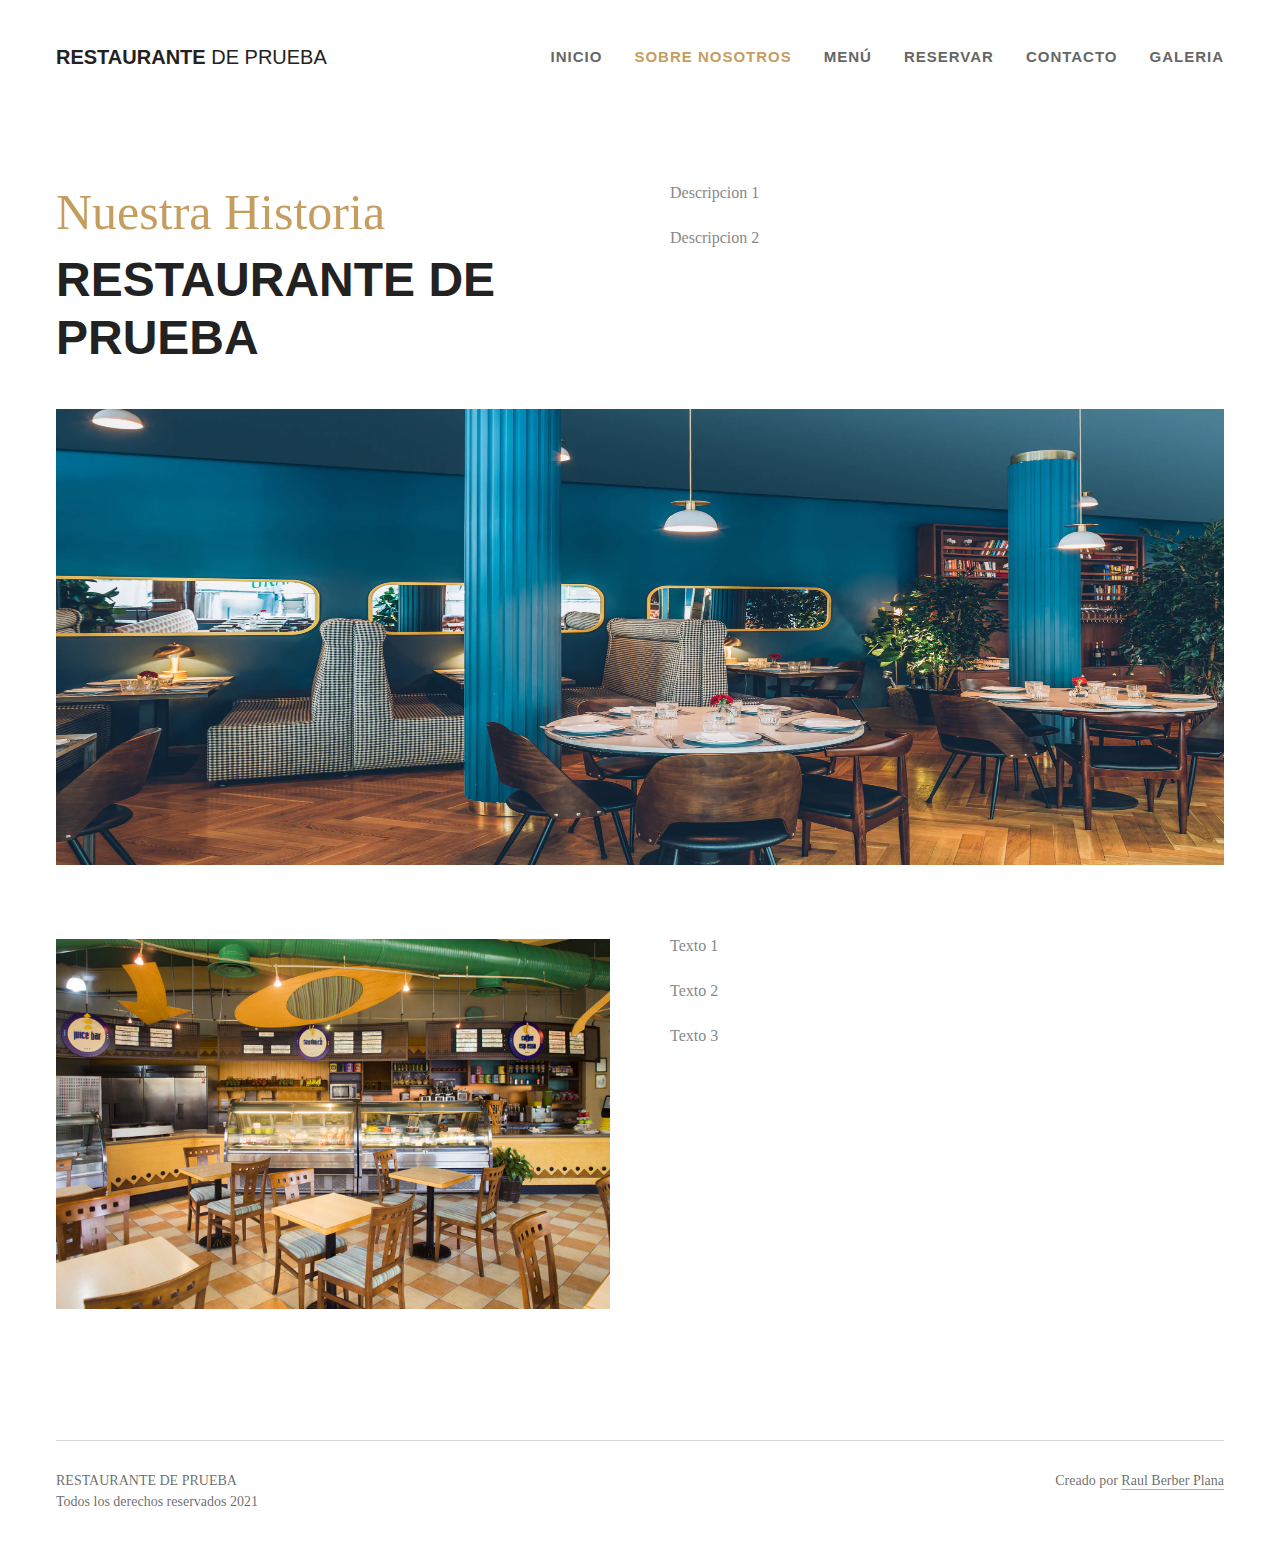
<file: nosotros.html>
<!DOCTYPE html>
<html class="no-js" lang="es">
<head>
    <meta charset="utf-8">
    <meta http-equiv="X-UA-Compatible" content="IE=edge,chrome=1">
    <title>Sobre Nosotros</title>
    <meta name="viewport" content="width=device-width,initial-scale=1,viewport-fit=cover">
    <meta name="msapplication-tap-highlight" content="no">
    <link rel="stylesheet" href="css/3ymn7c.css">
    <link rel="stylesheet" href="css/108nql.css">
    <link rel="stylesheet" href="css/1jpkn9.css">
    <link rel="stylesheet" href="css/33vf8j.css">
</head>

<body
    class="l layout eshop-hide short-content wt-page ac-s ac-i ac-n l-default l-d-border b-btn-sq b-btn-s-l b-btn-dn b-btn-bw-1 img-d-n img-t-u img-h-n line-solid b-e-ds lbox-d c-s-m  wnd-free-bar-fixed  wnd-fe">
    <div class="wnd-page l-page cs-gray-3 ac-twine">
        <div id="wrapper" class="l-w cf t-07">

            <div class="l-bg cf">
                <div class="s-bg-l">

                </div>
                <div class="s-bg-l s-bg-lo"></div>
            </div>

            <header class="l-h cf">
                <div class="sw section-wrapper cf">
                    <div class="sw-c section-wrapper-content cf">
                        <section
                            class="s s-hn s-hn-default wnd-mt-classic wnd-na-c logo-classic cf sc-w   wnd-w-wider wnd-nh-m hm-hidden menu-default">
                            <div class="s-w cf">
                                <div class="s-o cf">

                                    <div class="s-bg cf">
                                        <div class="s-bg-l">

                                        </div>
                                        <div class="s-bg-l s-bg-lo"></div>
                                    </div>

                                    <div class="h-w h-f wnd-fixed cf">

                                        <div class="n-l initial-state">
                                            <div class="s-c">
                                                <div
                                                    class="b b-l logo logo-default logo-nb josefix b-ls-s wnd-logo-with-text">
                                                    <div class="b-l-c logo-content">
                                                        <a class="b-l-link logo-link" href="index.html">
                                                            <div class="b-l-br logo-br"></div>
                                                            <div class="b-l-text logo-text-wrapper">
                                                                <div class="b-l-text-w logo-text">
                                                                    <span
                                                                        class="b-l-text-c logo-text-cell"><strong>RESTAURANTE</strong>
                                                                        DE PRUEBA</span>
                                                                </div>
                                                            </div>
                                                        </a>
                                                    </div>
                                                </div>

                                                <div class="cart-and-mobile">
                                                    <div id="menu-mobile">
                                                        <a href="#" id="menu-submit"><span></span>Menú</a>
                                                    </div>
                                                </div>

                                                <div id="menu-slider">
                                                    <div id="menu-block">
                                                        <nav id="menu" data-align="centered" class="centered"
                                                            data-type="sliding" role="navigation">
                                                            <div class="menu-font menu-wrapper">
                                                                <a href="#" class="menu-close" rel="nofollow">
                                                                    <span>Close Menu</span>
                                                                </a>
                                                                <ul class="level-1">
                                                                    <li class="wnd-homepage">
                                                                        <a class="menu-item" href="index.html"><span
                                                                                class="menu-item-text">Inicio</span></a>

                                                                    </li>
                                                                    <li class="wnd-active wnd-active-path">
                                                                        <a class="menu-item"
                                                                            href="nosotros.html"><span
                                                                                class="menu-item-text">Sobre
                                                                                nosotros</span></a>

                                                                    </li>
                                                                    <li>
                                                                        <a class="menu-item" href="menu.html"><span
                                                                                class="menu-item-text">Menú</span></a>

                                                                    </li>
                                                                    <li>
                                                                        <a class="menu-item" href="reservar.html"><span
                                                                                class="menu-item-text">Reservar</span></a>

                                                                    </li>
                                                                    <li>
                                                                        <a class="menu-item" href="contacto.html"><span
                                                                                class="menu-item-text">Contacto</span></a>

                                                                    </li>
                                                                    <li>
                                                                        <a class="menu-item" href="galeria.html"><span
                                                                                class="menu-item-text">Galeria</span></a>

                                                                    </li>
                                                                </ul>
                                                                <span class="more-text">Más</span>
                                                            </div>
                                                        </nav>
                                                    </div>
                                                </div>

                                            </div>
                                        </div>

                                    </div>

                                </div>
                            </div>
                        </section>
                    </div>
                </div>
            </header>

            <main class="l-m cf" role="main">
                <div class="sw section-wrapper cf">
                    <div class="sw-c section-wrapper-content cf">
                        <section class="s s-hm s-hm-hidden wnd-h-hidden cf sc-w   hn-default"></section>
                        <section class="s s-basic cf sc-w   wnd-w-wider wnd-s-higher wnd-h-auto">
                            <div class="s-w cf">
                                <div class="s-o cf">
                                    <div class="s-bg cf">
                                        <div class="s-bg-l">

                                        </div>
                                        <div class="s-bg-l s-bg-lo"></div>
                                    </div>
                                    <div class="s-c cf">
                                        <div class="content ez cf">
                                            <div class="ez-c">
                                                <div class="column-wrapper cw cf">
                                                    <div class="cw-c cf">
                                                        <div class="column-content c cf pr" style="width:50%;">
                                                            <div class="c-c cf">
                                                                <div class="b b-text cf">
                                                                    <div
                                                                        class="b-c b-text-c b-s b-s-t60 b-s-b60 b-cs cf">
                                                                        <h3>Nuestra Historia</h3>

                                                                        <h1><strong>RESTAURANTE DE PRUEBA</strong></h1>
                                                                    </div>
                                                                </div>
                                                            </div>
                                                        </div>
                                                        <div class="column-content c cf pr" style="width:50%;">
                                                            <div class="c-c cf">
                                                                <div class="b b-text cf">
                                                                    <div
                                                                        class="b-c b-text-c b-s b-s-t60 b-s-b60 b-cs cf">
                                                                        <p>Descripcion 1</p>

                                                                        <p>Descripcion 2</p>
                                                                    </div>
                                                                </div>
                                                            </div>
                                                        </div>
                                                    </div>
                                                </div>
                                                <div class="b-img b-img-default b b-s cf wnd-orientation-landscape wnd-type-image img-s-n"
                                                    style="margin-left:0;margin-right:0;" id="wnd_ImageBlock_306129363">
                                                    <div class="b-img-w">
                                                        <div class="b-img-c cf"
                                                            style="padding-bottom:39.02%;text-align:center;">
                                                            <img src="imagenes/nosotros1.webp"
                                                                alt=""
                                                                style="top:0%;left:0%;width:100%;height:100%;position:absolute;">
                                                            <div class="b-img-embed">
                                                            </div>
                                                        </div>

                                                        <div class="b-img-t"></div>
                                                    </div>
                                                </div>
                                                <div class="b b-text cf">
                                                    <div class="b-c b-text-c b-s b-s-t60 b-s-b60 b-cs cf"></div>
                                                </div>
                                                <div class="column-wrapper cw cf">
                                                    <div class="cw-c cf">
                                                        <div class="column-content c cf pr" style="width:50%;">
                                                            <div class="c-c cf">
                                                                <div class="b-img b-img-default b b-s cf wnd-orientation-landscape wnd-type-image img-s-n"
                                                                    style="margin-left:0;margin-right:0;"
                                                                    id="wnd_ImageBlock_219809106">
                                                                    <div class="b-img-w">
                                                                        <div class="b-img-c cf"
                                                                            style="padding-bottom:66.82%;text-align:center;">
                                                                            <img src="imagenes/nosotros2.jpg"
                                                                                alt=""
                                                                                style="top:-1.86%;left:0%;width:100%;height:103.72445660112%;position:absolute;">
                                                                            <div class="b-img-embed">
                                                                            </div>
                                                                        </div>

                                                                        <div class="b-img-t"></div>
                                                                    </div>
                                                                </div>
                                                            </div>
                                                        </div>
                                                        <div class="column-content c cf pr" style="width:50%;">
                                                            <div class="c-c cf">
                                                                <div class="b b-text cf">
                                                                    <div
                                                                        class="b-c b-text-c b-s b-s-t60 b-s-b60 b-cs cf">
                                                                        <p>Texto 1</p>

                                                                        <p>Texto 2</p>

                                                                        <p>Texto 3</p>
                                                                    </div>
                                                                </div>
                                                            </div>
                                                        </div>
                                                    </div>
                                                </div>
                                            </div>
                                        </div>
                                    </div>
                                </div>
                            </div>
                        </section>
                    </div>
                </div>
            </main>

            <footer class="l-f cf">
                <div class="sw section-wrapper cf">
                    <div class="sw-c section-wrapper-content cf">
                        <section wn-border="top" wn-border-element="s-f-border"
                            class="s s-f s-f-double s-f-simple cf sc-w   wnd-w-wider wnd-s-higher">
                            <div class="s-w cf">
                                <div class="s-o cf">
                                    <div class="s-bg cf">
                                        <div class="s-bg-l">

                                        </div>
                                        <div class="s-bg-l s-bg-lo"></div>
                                    </div>
                                    <div class="s-c s-f-l-w s-f-border cf">
                                        <div class="s-f-l b-s b-s-t0 b-s-b0 cf">
                                            <div class="s-f-l-c s-f-l-c-first cf">
                                                <div class="s-f-cr"><span class="it b inline-text link">
                                                        <span class="it-c">RESTAURANTE DE PRUEBA</span>
                                                    </span></div>
                                                <div class="s-f-cr"><span class="it b inline-text link">
                                                        <span class="it-c">Todos los derechos
                                                            reservados 2021</span>
                                                    </span></div>
                                            </div>
                                            <div class="s-f-l-c s-f-l-c-last cf">
                                                <div class="s-f-sf"><span class="sf b">
                                                        <span class="sf-content sf-c link">Creado por <a
                                                                href=""
                                                                rel="nofollow" target="_blank">Raul Berber Plana</a></span>
                                                    </span></div>
                                                <div class="s-f-l-c-w">
                                                    <div class="s-f-lang lang-select cf">

                                                    </div>
                                                    <div class="s-f-ccy ccy-select cf">

                                                    </div>
                                                </div>
                                            </div>
                                        </div>
                                    </div>
                                </div>
                            </div>
                        </section>
                    </div>
                </div>
            </footer>
        </div>
    </div>

    <script type="text/javascript"
        src="js/30wh0m.js"></script>
</body>

</html>
</file>
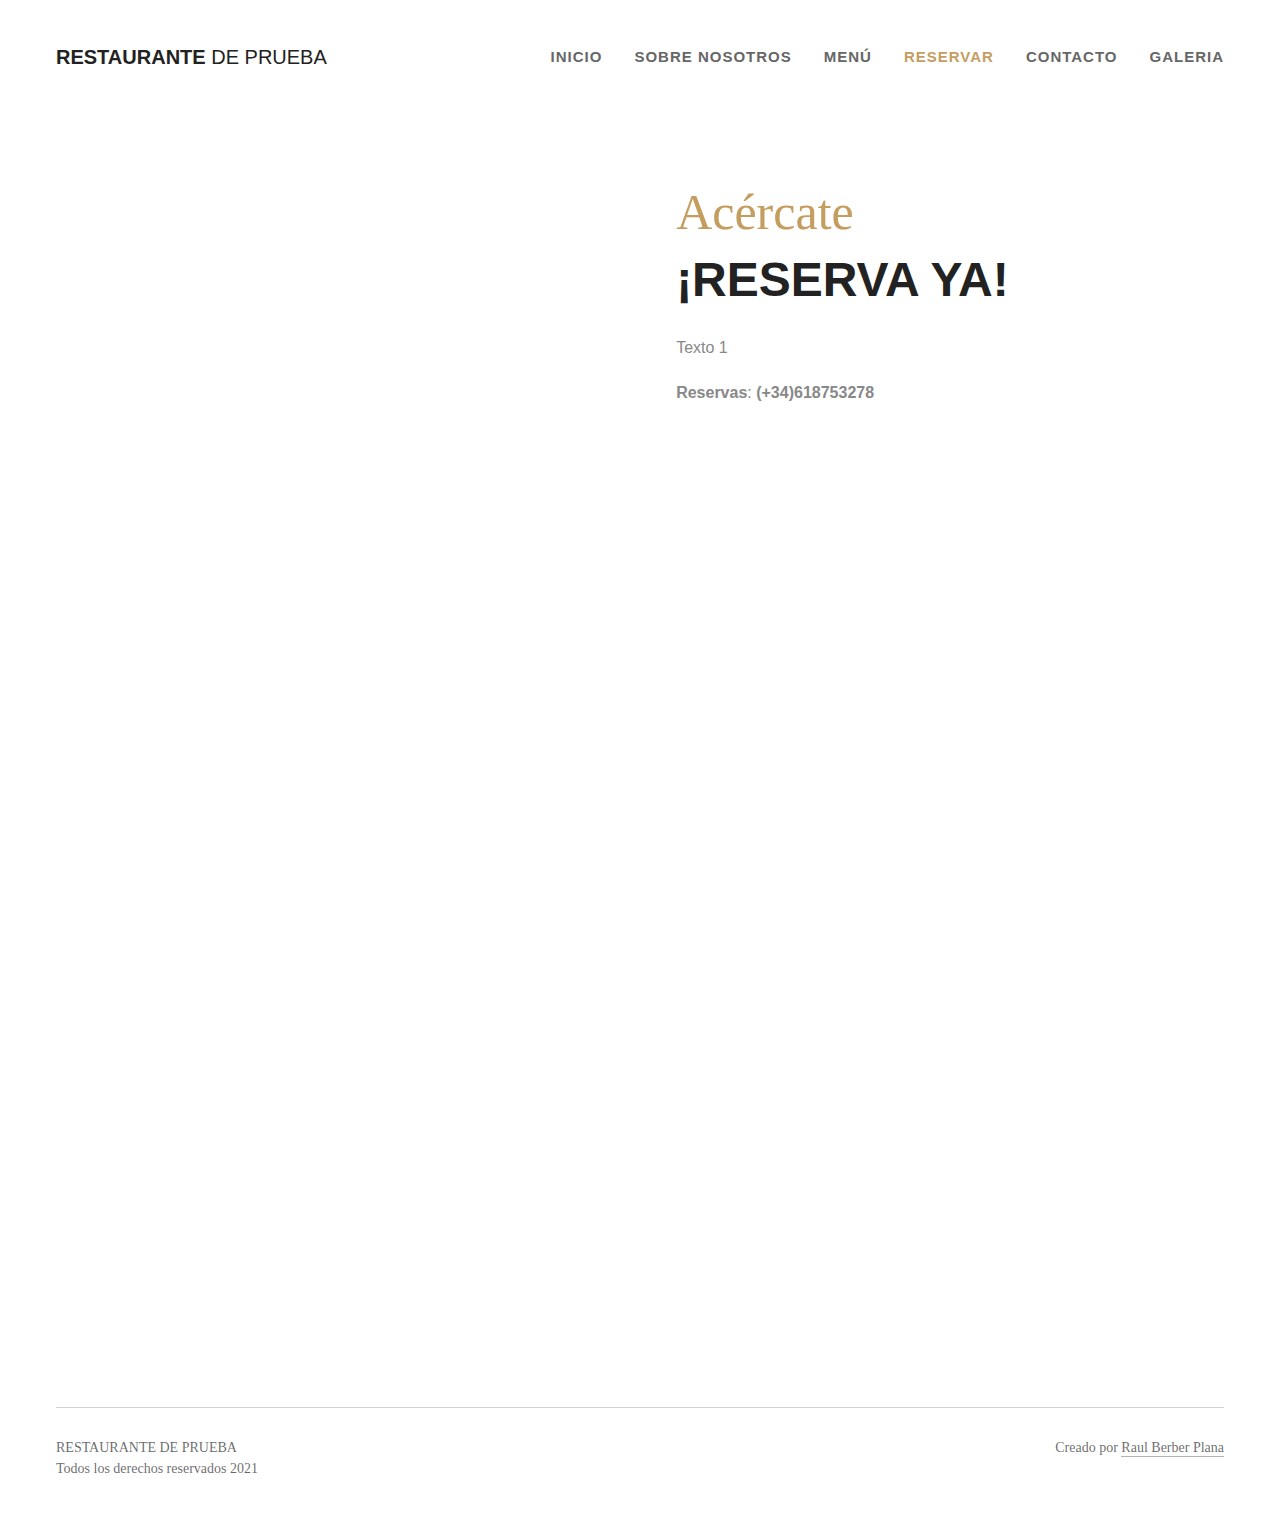
<file: reservar.html>
<!DOCTYPE html>
<html class="no-js" lang="es">
    <head>
        <meta charset="utf-8">
        <meta http-equiv="X-UA-Compatible" content="IE=edge,chrome=1">
        <title>Reservar</title>
        <meta name="viewport" content="width=device-width,initial-scale=1,viewport-fit=cover">
        <meta name="msapplication-tap-highlight" content="no">
        <link rel="stylesheet" href="css/3ymn7c.css">
        <link rel="stylesheet" href="css/108nql.css">
        <link rel="stylesheet" href="css/1jpkn9.css">
        <link rel="stylesheet" href="css/33vf8j.css">
        <link rel="stylesheet" href="css/restaurante.css">
    </head>

<body
    class="l layout eshop-hide short-content wt-page ac-s ac-i ac-n l-default l-d-border b-btn-sq b-btn-s-l b-btn-dn b-btn-bw-1 img-d-n img-t-u img-h-n line-solid b-e-ds lbox-d c-s-m  wnd-free-bar-fixed  wnd-fe">
    <div class="wnd-page l-page cs-gray-3 ac-twine">
        <div id="wrapper" class="l-w cf t-07">

            <div class="l-bg cf">
                <div class="s-bg-l">

                </div>
                <div class="s-bg-l s-bg-lo"></div>
            </div>

            <header class="l-h cf">
                <div class="sw section-wrapper cf">
                    <div class="sw-c section-wrapper-content cf">
                        <section
                            class="s s-hn s-hn-default wnd-mt-classic wnd-na-c logo-classic cf sc-w   wnd-w-wider wnd-nh-m hm-hidden menu-default">
                            <div class="s-w cf">
                                <div class="s-o cf">

                                    <div class="s-bg cf">
                                        <div class="s-bg-l">

                                        </div>
                                        <div class="s-bg-l s-bg-lo"></div>
                                    </div>

                                    <div class="h-w h-f wnd-fixed cf">

                                        <div class="n-l initial-state">
                                            <div class="s-c">
                                                <div
                                                    class="b b-l logo logo-default logo-nb josefix b-ls-s wnd-logo-with-text">
                                                    <div class="b-l-c logo-content">
                                                        <a class="b-l-link logo-link" href="index.html">

                                                            <div class="b-l-br logo-br"></div>

                                                            <div class="b-l-text logo-text-wrapper">
                                                                <div class="b-l-text-w logo-text">
                                                                    <span
                                                                        class="b-l-text-c logo-text-cell"><strong>RESTAURANTE</strong>
                                                                        DE PRUEBA</span>
                                                                </div>
                                                            </div>

                                                        </a>
                                                    </div>
                                                </div>

                                                <div class="cart-and-mobile">
                                                    <div id="menu-mobile">
                                                        <a href="#" id="menu-submit"><span></span>Menú</a>
                                                    </div>
                                                </div>

                                                <div id="menu-slider">
                                                    <div id="menu-block">
                                                        <nav id="menu" data-align="centered" class="centered"
                                                            data-type="sliding" role="navigation">
                                                            <div class="menu-font menu-wrapper">
                                                                <a href="#" class="menu-close" rel="nofollow">
                                                                    <span>Close Menu</span>
                                                                </a>
                                                                <ul class="level-1">
                                                                    <li class="wnd-homepage">
                                                                        <a class="menu-item" href="index.html"><span
                                                                                class="menu-item-text">Inicio</span></a>

                                                                    </li>
                                                                    <li>
                                                                        <a class="menu-item"
                                                                            href="nosotros.html"><span
                                                                                class="menu-item-text">Sobre
                                                                                nosotros</span></a>

                                                                    </li>
                                                                    <li>
                                                                        <a class="menu-item" href="menu.html"><span
                                                                                class="menu-item-text">Menú</span></a>

                                                                    </li>
                                                                    <li class="wnd-active wnd-active-path">
                                                                        <a class="menu-item" href="reservar.html"><span
                                                                                class="menu-item-text">Reservar</span></a>

                                                                    </li>
                                                                    <li>
                                                                        <a class="menu-item" href="contacto.html"><span
                                                                                class="menu-item-text">Contacto</span></a>

                                                                    </li>
                                                                    <li>
                                                                        <a class="menu-item" href="galeria.html"><span
                                                                                class="menu-item-text">Galeria</span></a>

                                                                    </li>
                                                                </ul>
                                                                <span class="more-text">Más</span>
                                                            </div>
                                                        </nav>
                                                    </div>
                                                </div>

                                            </div>
                                        </div>

                                    </div>

                                </div>
                            </div>
                        </section>
                    </div>
                </div>
            </header>

            <main class="l-m cf" role="main">
                <div class="sw section-wrapper cf">
                    <div class="sw-c section-wrapper-content cf">
                        <section class="s s-hm s-hm-hidden wnd-h-hidden cf sc-w   hn-default"></section>
                        <section class="s s-basic cf sc-w   wnd-w-wider wnd-s-higher wnd-h-auto">
                            <div class="s-w cf">
                                <div class="s-o cf">
                                    <div class="s-bg cf">
                                        <div class="s-bg-l">

                                        </div>
                                        <div class="s-bg-l s-bg-lo"></div>
                                    </div>
                                    <div class="s-c cf">
                                        <div class="content ez cf">
                                            <div class="ez-c">
                                                <div class="column-wrapper cw cf">
                                                    <div class="cw-c cf">
                                                        <div class="column-content c cf pr" style="width:50.5%;">
                                                            <div class="c-c cf">
                                                                <div class="form b b-s b-form-default f-rh-normal f-rg-normal f-br-none default cf">
                                                                    <iframe src="https://docs.google.com/forms/d/e/1FAIpQLSdEDdH1O6o0irWcvCRS6SOQeK9A30zVWCkTE1u9jyS6h60NDA/viewform?embedded=true" frameborder="0" scrolling="no" allowtransparency="true" marginheight="0" marginwidth="0">Cargando…</iframe>
                                                                </div>
                                                            </div>
                                                        </div>
                                                        <div class="column-content c cf pr" style="width:49.5%;">
                                                            <div class="c-c cf">
                                                                <div class="b b-text cf">
                                                                    <div
                                                                        class="b-c b-text-c b-s b-s-t60 b-s-b60 b-cs cf">
                                                                        <h3>Acércate</h3>

                                                                        <h1><strong>¡RESERVA YA!</strong></h1>
                                                                    </div>
                                                                </div>
                                                                <div class="b b-text cf">
                                                                    <div
                                                                        class="b-c b-text-c b-s b-s-t60 b-s-b60 b-cs cf">
                                                                        <p>Texto 1</p>

                                                                        <p><strong>Reservas</strong>: <strong> (+34)618753278</strong>
                                                                        </p>
                                                                    </div>
                                                                </div>
                                                            </div>
                                                        </div>
                                                    </div>
                                                </div>
                                            </div>
                                        </div>
                                    </div>
                                </div>
                            </div>
                        </section>
                    </div>
                </div>
            </main>

            <footer class="l-f cf">
                <div class="sw section-wrapper cf">
                    <div class="sw-c section-wrapper-content cf">
                        <section wn-border="top" wn-border-element="s-f-border"
                            class="s s-f s-f-double s-f-simple cf sc-w   wnd-w-wider wnd-s-higher">
                            <div class="s-w cf">
                                <div class="s-o cf">
                                    <div class="s-bg cf">
                                        <div class="s-bg-l">

                                        </div>
                                        <div class="s-bg-l s-bg-lo"></div>
                                    </div>
                                    <div class="s-c s-f-l-w s-f-border cf">
                                        <div class="s-f-l b-s b-s-t0 b-s-b0 cf">
                                            <div class="s-f-l-c s-f-l-c-first cf">
                                                <div class="s-f-cr"><span class="it b inline-text link">
                                                        <span class="it-c">RESTAURANTE DE PRUEBA</span>
                                                    </span></div>
                                                <div class="s-f-cr"><span class="it b inline-text link">
                                                        <span class="it-c">Todos los derechos
                                                            reservados 2021</span>
                                                    </span></div>
                                            </div>
                                            <div class="s-f-l-c s-f-l-c-last cf">
                                                <div class="s-f-sf"><span class="sf b">
                                                        <span class="sf-content sf-c link">Creado por <a
                                                                href=""
                                                                rel="nofollow" target="_blank">Raul Berber Plana</a></span>
                                                    </span></div>
                                                <div class="s-f-l-c-w">
                                                    <div class="s-f-lang lang-select cf">

                                                    </div>
                                                    <div class="s-f-ccy ccy-select cf">
                                                    </div>
                                                </div>
                                            </div>
                                        </div>
                                    </div>
                                </div>
                            </div>
                        </section>
                    </div>
                </div>
            </footer>
        </div> 
    </div>
    <script type="text/javascript" src="js/30wh0m.js"></script>
</body>

</html>
</file>
<file: css/1jpkn9.css>
@charset "UTF-8";
/*!
 * Author: Raul Berber Plana
 */
.sc-acl.wnd-a-button .wnd-sample-wrapper,.sc-acl.wnd-a-choice label,.sc-acl.wnd-media-solidColor i,.sc-acl.wnd-switcher-item {
 background-color:#d4b687!important
}
.sc-ac.wnd-a-button .wnd-sample-wrapper,
.sc-ac.wnd-a-choice label,
.sc-ac.wnd-media-solidColor i,
.sc-ac.wnd-switcher-item {
 background-color:#c59d5f!important
}
.sc-acd.wnd-a-button .wnd-sample-wrapper,
.sc-acd.wnd-a-choice label,
.sc-acd.wnd-media-solidColor i,
.sc-acd.wnd-switcher-item {
 background-color:#ab813e!important
}
.ac-twine .s.sc-acl.l-bg,
.ac-twine .s.sc-acl .s-bg,
.ac-twine .s.sc-acl.s-c {
 background-color:#d4b687!important
}
.ac-twine .s.sc-ac.l-bg,
.ac-twine .s.sc-ac .s-bg,
.ac-twine .s.sc-ac.s-c {
 background-color:#c59d5f!important
}
.ac-twine .s.sc-acd.l-bg,
.ac-twine .s.sc-acd .s-bg,
.ac-twine .s.sc-acd.s-c {
 background-color:#ab813e!important
}
.ac-twine .s:not([class*=sc-ac]):not(.s-f) .b-text a,
.ac-twine .s:not([class*=sc-ac]):not(.s-f) .link a {
 color:#c59d5f;
 border-color:rgba(197,157,95,.5)
}
.ac-h .ac-twine .s:not([class*=sc-ac]) .b-text h1,
.ac-h .ac-twine .s:not([class*=sc-ac]) .b-text h2,
.ac-h .ac-twine .s:not([class*=sc-ac]) .blog h2,
.ac-h .ac-twine .s:not([class*=sc-ac]) .eshop-detail .product-title,
.ac-h .ac-twine .s:not([class*=sc-ac]) .eshop-slider .product-title,
.ac-h .ac-twine .s:not([class*=sc-ac]) .s-bdh-t {
 color:#c59d5f
}
.ac-twine .s:not([class*=sc-ac]) .b-text h1:after,
.ac-twine .s:not([class*=sc-ac]) .eshop-detail-title:after,
.ac-twine .s:not([class*=sc-ac]) .eshop-detail .product-title:after,
.ac-twine .s:not([class*=sc-ac]) .s-bdh-t:after {
 background-color:#c59d5f
}
.ac-twine .s:not([class*=sc-ac]) .b-text h1:before,
.ac-twine .s:not([class*=sc-ac]) .eshop-detail-title .product-title-content:before,
.ac-twine .s:not([class*=sc-ac]) .s-bdh-t:before {
 background-color:rgba(197,157,95,.3)
}
.ac-h .ac-twine .s:not([class*=sc-ac]) .b-text h1 a,
.ac-h .ac-twine .s:not([class*=sc-ac]) .b-text h2 a {
 border-color:rgba(197,157,95,.5)
}
body:not(.touched).wnd-fe.ac-h .ac-twine .s:not([class*=sc-ac]) .b-text h1 a:hover,
body:not(.touched).wnd-fe.ac-h .ac-twine .s:not([class*=sc-ac]) .b-text h2 a:hover {
 border-color:currentColor
}
.ac-s .ac-twine .s:not([class*=sc-ac]) .b-text h4,
.ac-s .ac-twine .s:not([class*=sc-ac]) .c-c>.b-text h3,
.ac-s .ac-twine .s:not([class*=sc-ac]) .ez-c>.b-text h3 {
 color:#c59d5f
}
.ac-s .ac-twine .s:not([class*=sc-ac]) .b-text h4 a,
.ac-s .ac-twine .s:not([class*=sc-ac]) .c-c>.b-text h3 a,
.ac-s .ac-twine .s:not([class*=sc-ac]) .ez-c>.b-text h3 a {
 border-color:rgba(197,157,95,.5)
}
body:not(.touched).wnd-fe.ac-s .ac-twine .s:not([class*=sc-ac]) .b-text h4 a:hover,
body:not(.touched).wnd-fe.ac-s .ac-twine .s:not([class*=sc-ac]) .c-c>.b-text h3 a:hover,
body:not(.touched).wnd-fe.ac-s .ac-twine .s:not([class*=sc-ac]) .ez-c>.b-text h3 a:hover {
 border-color:currentColor
}
.ac-twine .s:not([class*=sc-ac]) .b-text h3:before {
 background-color:#c59d5f
}
.ac-o .ac-twine .s:not([class*=sc-ac]) .eshop:not(.eshop-slider) .product-title,
.ac-o .ac-twine .s:not([class*=sc-ac]) .mt .b-text h3 {
 color:#c59d5f
}
.ac-o .ac-twine .s:not([class*=sc-ac]) .mt-title .inline-text>span {
 background:rgba(197,157,95,.9);
 color:#fff
}
.ac-o .ac-twine .s:not([class*=sc-ac]) .mt .b-text h3 a {
 border-color:rgba(197,157,95,.5)
}
body:not(.touched).wnd-fe.ac-o .ac-twine .s:not([class*=sc-ac]) .mt .b-text h3 a:hover {
 border-color:currentColor
}
.ac-twine .s:not([class*=sc-ac]) .claim-color>span>span {
 color:#fff;
 background-color:#c59d5f;
 box-shadow:.9375rem 0 0 #c59d5f,-.9375rem 0 0 #c59d5f
}
.ac-twine .s:not([class*=sc-ac]) .claim-color-inv,
.ac-twine .s:not([class*=sc-ac]) .claim-color-text {
 color:#c59d5f
}
.ac-twine .s:not([class*=sc-ac]) .claim-color-alpha>span>span {
 color:#fff;
 background-color:rgba(197,157,95,.7);
 box-shadow:.9375rem 0 0 rgba(197,157,95,.7),-.9375rem 0 0 rgba(197,157,95,.7)
}
.ac-twine .s:not([class*=sc-ac]) .claim-beside .sit-w:after,
.ac-twine .s:not([class*=sc-ac]) .claim-beside .sit-w:before {
 background-color:#c59d5f
}
.ac-twine .s:not([class*=sc-ac]) .claim-underline,
.ac-twine .s:not([class*=sc-ac]) .claim-wings {
 color:#c59d5f
}
.ac-twine .s:not([class*=sc-ac]) .claim-underline:after {
 border-bottom-color:rgba(197,157,95,.5)
}
.ac-n .ac-twine .s:not([class*=sc-ac]).s-hn .cart-piece-count {
 background-color:#c59d5f;
 color:#fff
}
.ac-n .ac-twine .s:not([class*=sc-ac]).s-hn.wnd-mt-sliding #menu-submit span,
.ac-n .ac-twine .s:not([class*=sc-ac]).s-hn.wnd-mt-sliding #menu-submit span:after,
.ac-n .ac-twine .s:not([class*=sc-ac]).s-hn.wnd-mt-sliding #menu-submit span:before {
 background-color:#c59d5f
}
.ac-n .ac-twine .s:not([class*=sc-ac]).s-hn.wnd-mt-sliding .cart a .cart-content-link:after,
.ac-n .ac-twine .s:not([class*=sc-ac]).s-hn.wnd-mt-sliding .cart a:after,
.ac-n .ac-twine .s:not([class*=sc-ac]).s-hn.wnd-mt-sliding .search-icon:after {
 color:#c59d5f
}
.ac-n .ac-twine .s:not([class*=sc-ac]).s-hn.menu-strikethrough #menu-submit span,
.ac-n .ac-twine .s:not([class*=sc-ac]).s-hn.menu-strikethrough #menu-submit span:after,
.ac-n .ac-twine .s:not([class*=sc-ac]).s-hn.menu-strikethrough #menu-submit span:before {
 background-color:#c59d5f
}
.ac-n .ac-twine .s:not([class*=sc-ac]).s-hn.menu-strikethrough .cart.wnd-active.wnd-active a .cart-text span,
.ac-n .ac-twine .s:not([class*=sc-ac]).s-hn.menu-strikethrough .cart.wnd-active a .cart-text span,
.ac-n .ac-twine .s:not([class*=sc-ac]).s-hn.menu-strikethrough .cart a .cart-content-link:after,
.ac-n .ac-twine .s:not([class*=sc-ac]).s-hn.menu-strikethrough .cart a .cart-text span,
.ac-n .ac-twine .s:not([class*=sc-ac]).s-hn.menu-strikethrough .search-icon-text,
.ac-n .ac-twine .s:not([class*=sc-ac]).s-hn.menu-strikethrough .search-icon:after,
.ac-n .ac-twine .s:not([class*=sc-ac]).s-hn.menu-strikethrough .search.wnd-active .search-icon-text,
.ac-n .ac-twine .s:not([class*=sc-ac]).s-hn.menu-strikethrough .search.wnd-active .search-icon-text:after,
.ac-n .ac-twine .s:not([class*=sc-ac]).s-hn.wnd-mt-boxed .cart a,
.ac-n .ac-twine .s:not([class*=sc-ac]).s-hn.wnd-mt-boxed .cart a .cart-content-link:after {
 color:#c59d5f
}
.ac-n .ac-twine .s:not([class*=sc-ac]).s-hn.wnd-mt-boxed .cart a .cart-piece-count {
 background-color:#c59d5f;
 color:#fff
}
.ac-n .ac-twine .s:not([class*=sc-ac]).s-hn.wnd-mt-boxed .cart a .cart-piece-count:after {
 background-color:#c59d5f
}
body:not(.touched).ac-n .ac-twine .s:not([class*=sc-ac]).s-hn.wnd-mt-boxed .cart a:hover {
 background:#c59d5f;
 color:#fff
}
body:not(.touched).ac-n .ac-twine .s:not([class*=sc-ac]).s-hn.wnd-mt-boxed .cart a:hover .cart-content-link:after {
 color:#fff
}
body:not(.touched).ac-n .ac-twine .s:not([class*=sc-ac]).s-hn.wnd-mt-boxed .cart a:hover .cart-piece-count {
 background-color:#fff;
 color:#c59d5f
}
body:not(.touched).ac-n .ac-twine .s:not([class*=sc-ac]).s-hn.wnd-mt-boxed .cart a:hover .cart-piece-count:after {
 background:#fff
}
.ac-n .ac-twine .s:not([class*=sc-ac]).s-hn.wnd-mt-boxed .search-icon:after {
 color:#c59d5f
}
body:not(.touched).ac-n .ac-twine .s:not([class*=sc-ac]).s-hn.wnd-mt-boxed .search-icon:hover {
 background:#c59d5f
}
body:not(.touched).ac-n .ac-twine .s:not([class*=sc-ac]).s-hn.wnd-mt-boxed .search-icon:hover:after {
 color:#fff
}
.ac-n .ac-twine .s:not([class*=sc-ac]).s-hn.wnd-mt-boxed #menu-submit {
 color:#c59d5f
}
.ac-n .ac-twine .s:not([class*=sc-ac]).s-hn.wnd-mt-boxed #menu-submit span,
.ac-n .ac-twine .s:not([class*=sc-ac]).s-hn.wnd-mt-boxed #menu-submit span:after,
.ac-n .ac-twine .s:not([class*=sc-ac]).s-hn.wnd-mt-boxed #menu-submit span:before {
 background-color:#c59d5f
}
body:not(.touched).ac-n .ac-twine .s:not([class*=sc-ac]).s-hn.wnd-mt-boxed #menu-submit:hover {
 background:#c59d5f;
 color:#fff
}
body:not(.touched).ac-n .ac-twine .s:not([class*=sc-ac]).s-hn.wnd-mt-boxed #menu-submit:hover span,
body:not(.touched).ac-n .ac-twine .s:not([class*=sc-ac]).s-hn.wnd-mt-boxed #menu-submit:hover span:after,
body:not(.touched).ac-n .ac-twine .s:not([class*=sc-ac]).s-hn.wnd-mt-boxed #menu-submit:hover span:before {
 background-color:#fff
}
.ac-twine .s:not([class*=sc-ac]) .logo-color .b-l-c {
 background-color:#c59d5f
}
.ac-twine .s:not([class*=sc-ac]) .logo-color .b-l-text-w {
 color:#fff
}
.ac-twine .s:not([class*=sc-ac]) .logo-color-alpha .b-l-c {
 background-color:rgba(197,157,95,.7)
}
.ac-twine .s:not([class*=sc-ac]) .logo-color-alpha .b-l-text-w {
 color:#fff
}
.ac-twine .s:not([class*=sc-ac]) .logo-color-inv .b-l-text-w,
.ac-twine .s:not([class*=sc-ac]) .logo-color-text .b-l-text-w,
.ac-twine .s:not([class*=sc-ac]) .logo-slogan,
.ac-twine .s:not([class*=sc-ac]) .logo-wings .b-l-text-w {
 color:#c59d5f
}
.ac-twine .s:not([class*=sc-ac]) .logo-beside .b-l-text-w:after,
.ac-twine .s:not([class*=sc-ac]) .logo-beside .b-l-text-w:before {
 border-color:#c59d5f
}
.ac-twine .s:not([class*=sc-ac]) .logo-underline .b-l-text-w {
 color:#c59d5f
}
.ac-twine .s:not([class*=sc-ac]) .logo-underline .b-l-text-w:after,
.ac-twine .s:not([class*=sc-ac]) .logo-underline .b-l-text-w:before {
 border-color:#c59d5f
}
.ac-twine .s:not([class*=sc-ac]).logo-center .logo-color .b-l-c {
 background-color:transparent
}
.ac-twine .s:not([class*=sc-ac]).logo-center .logo-color .b-l-text-w {
 background-color:#c59d5f;
 color:#fff
}
.ac-twine .s:not([class*=sc-ac]).logo-center .logo-color-alpha .b-l-c {
 background-color:transparent
}
.ac-twine .s:not([class*=sc-ac]).logo-center .logo-color-alpha .b-l-text-w {
 background-color:rgba(197,157,95,.7);
 color:#fff
}
.ac-n .ac-twine .s:not([class*=sc-ac]) .logo-color-alpha embed,
.ac-n .ac-twine .s:not([class*=sc-ac]) .logo-color embed {
 color:#fff;
 outline-color:#969696;
 border-color:#fff
}
.ac-n .ac-twine .s:not([class*=sc-ac]) .logo-bg embed,
.ac-n .ac-twine .s:not([class*=sc-ac]) .logo-color-inv embed {
 color:#c59d5f;
 outline-color:#b88a43;
 border-color:#d1b17f
}
.ac-n .ac-twine .s:not([class*=sc-ac]) .logo-bg-inv embed,
.ac-n .ac-twine .s:not([class*=sc-ac]) .logo-gray embed {
 color:#c59d5f;
 outline-color:#d9be95;
 border-color:#a77d3d
}
.ac-twine .s:not([class*=sc-ac]) .eshop .product-label:not(.product-out-of-stock) .product-label-content {
 color:#fff;
 background-color:#c59d5f
}
.ac-twine .s:not([class*=sc-ac]) .b-btn.b-btn-3 .b-btn-l,
.ac-twine .s:not([class*=sc-ac]) .b-btn.b-btn-3 .wnd-replace-form-button {
 background-color:#c59d5f;
 border-color:#c59d5f;
 color:#fff
}
body.wnd-fe:not(.touched) .ac-twine .s:not([class*=sc-ac]) .b-btn.b-btn-3 .b-btn-l:hover,
body.wnd-fe:not(.touched) .ac-twine .s:not([class*=sc-ac]) .b-btn.b-btn-3 .wnd-replace-form-button:hover {
 color:#fff;
 background-color:#bd904a;
 border-color:#bd904a
}
.b-btn-dbb .ac-twine .s:not([class*=sc-ac]) .b-btn.b-btn-3 .b-btn-l,
.b-btn-dbb .ac-twine .s:not([class*=sc-ac]) .b-btn.b-btn-3 .wnd-replace-form-button {
 border-bottom-color:rgba(0,0,0,.08)
}
.ac-twine .s:not([class*=sc-ac]) .b-btn-4 .b-btn-l,
.ac-twine .s:not([class*=sc-ac]) .b-btn-4 .wnd-replace-form-button {
 background-color:transparent;
 border-color:#c59d5f
}
.ac-twine .s:not([class*=sc-ac]) .b-btn-5 .b-btn-l,
.ac-twine .s:not([class*=sc-ac]) .b-btn-5 .wnd-replace-form-button {
 color:#c59d5f
}
.ac-twine .s:not([class*=sc-ac]) .b-btn-5 .b-btn-l .b-btn-t,
.ac-twine .s:not([class*=sc-ac]) .b-btn-5 .wnd-replace-form-button .b-btn-t {
 border-color:rgba(197,157,95,.4)
}
body.wnd-fe:not(.touched) .ac-twine .s:not([class*=sc-ac]) .b-btn-5 .b-btn-l:hover .b-btn-t,
body.wnd-fe:not(.touched) .ac-twine .s:not([class*=sc-ac]) .b-btn-5 .wnd-replace-form-button:hover .b-btn-t {
 border-color:#c59d5f
}
.b-btn-dbb .ac-twine .s:not([class*=sc-ac]) .eshop .b-btn.b-btn-3 .b-btn-l,
.b-btn-dbb .ac-twine .s:not([class*=sc-ac]) .eshop .b-btn.b-btn-3 .wnd-replace-form-button {
 border-bottom-color:rgba(0,0,0,.08)
}
.ac-i .ac-twine .s:not([class*=sc-ac]).sc-b .b-img:not(.wnd-image-placeholder) .b-img-embed,
.ac-i .ac-twine .s:not([class*=sc-ac]).sc-ml .b-img:not(.wnd-image-placeholder) .b-img-embed,
.ac-i .ac-twine .s:not([class*=sc-ac]).sc-w .b-img:not(.wnd-image-placeholder) .b-img-embed,
.ac-i .ac-twine .s:not([class*=sc-ac]).sc-wt .b-img:not(.wnd-image-placeholder) .b-img-embed {
 border-color:#c59d5f
}
.ac-i .ac-twine .s:not([class*=sc-ac]).sc-b .b-img:not(.wnd-image-placeholder) embed,
.ac-i .ac-twine .s:not([class*=sc-ac]).sc-ml .b-img:not(.wnd-image-placeholder) embed,
.ac-i .ac-twine .s:not([class*=sc-ac]).sc-w .b-img:not(.wnd-image-placeholder) embed,
.ac-i .ac-twine .s:not([class*=sc-ac]).sc-wt .b-img:not(.wnd-image-placeholder) embed {
 color:#c59d5f;
 outline-color:#b88a43;
 border-color:#d1b17f
}
.ac-i .ac-twine .s:not([class*=sc-ac]).sc-b .b-text blockquote h1,
.ac-i .ac-twine .s:not([class*=sc-ac]).sc-b .b-text blockquote h2,
.ac-i .ac-twine .s:not([class*=sc-ac]).sc-b .b-text blockquote h3,
.ac-i .ac-twine .s:not([class*=sc-ac]).sc-b .b-text blockquote p,
.ac-i .ac-twine .s:not([class*=sc-ac]).sc-b .mt .b-img-w,
.ac-i .ac-twine .s:not([class*=sc-ac]).sc-ml .b-text blockquote h1,
.ac-i .ac-twine .s:not([class*=sc-ac]).sc-ml .b-text blockquote h2,
.ac-i .ac-twine .s:not([class*=sc-ac]).sc-ml .b-text blockquote h3,
.ac-i .ac-twine .s:not([class*=sc-ac]).sc-ml .b-text blockquote p,
.ac-i .ac-twine .s:not([class*=sc-ac]).sc-ml .mt .b-img-w,
.ac-i .ac-twine .s:not([class*=sc-ac]).sc-w .b-text blockquote h1,
.ac-i .ac-twine .s:not([class*=sc-ac]).sc-w .b-text blockquote h2,
.ac-i .ac-twine .s:not([class*=sc-ac]).sc-w .b-text blockquote h3,
.ac-i .ac-twine .s:not([class*=sc-ac]).sc-w .b-text blockquote p,
.ac-i .ac-twine .s:not([class*=sc-ac]).sc-w .mt .b-img-w,
.ac-i .ac-twine .s:not([class*=sc-ac]).sc-wt .b-text blockquote h1,
.ac-i .ac-twine .s:not([class*=sc-ac]).sc-wt .b-text blockquote h2,
.ac-i .ac-twine .s:not([class*=sc-ac]).sc-wt .b-text blockquote h3,
.ac-i .ac-twine .s:not([class*=sc-ac]).sc-wt .b-text blockquote p,
.ac-i .ac-twine .s:not([class*=sc-ac]).sc-wt .mt .b-img-w {
 border-color:#c59d5f
}
.ac-i .ac-twine .s:not([class*=sc-ac]).sc-b .b-text blockquote:before,
.ac-i .ac-twine .s:not([class*=sc-ac]).sc-b .b-text blockquote h1:after,
.ac-i .ac-twine .s:not([class*=sc-ac]).sc-b .b-text blockquote h2:after,
.ac-i .ac-twine .s:not([class*=sc-ac]).sc-b .b-text blockquote h3:after,
.ac-i .ac-twine .s:not([class*=sc-ac]).sc-b .b-text blockquote p:after,
.ac-i .ac-twine .s:not([class*=sc-ac]).sc-ml .b-text blockquote:before,
.ac-i .ac-twine .s:not([class*=sc-ac]).sc-ml .b-text blockquote h1:after,
.ac-i .ac-twine .s:not([class*=sc-ac]).sc-ml .b-text blockquote h2:after,
.ac-i .ac-twine .s:not([class*=sc-ac]).sc-ml .b-text blockquote h3:after,
.ac-i .ac-twine .s:not([class*=sc-ac]).sc-ml .b-text blockquote p:after,
.ac-i .ac-twine .s:not([class*=sc-ac]).sc-w .b-text blockquote:before,
.ac-i .ac-twine .s:not([class*=sc-ac]).sc-w .b-text blockquote h1:after,
.ac-i .ac-twine .s:not([class*=sc-ac]).sc-w .b-text blockquote h2:after,
.ac-i .ac-twine .s:not([class*=sc-ac]).sc-w .b-text blockquote h3:after,
.ac-i .ac-twine .s:not([class*=sc-ac]).sc-w .b-text blockquote p:after,
.ac-i .ac-twine .s:not([class*=sc-ac]).sc-wt .b-text blockquote:before,
.ac-i .ac-twine .s:not([class*=sc-ac]).sc-wt .b-text blockquote h1:after,
.ac-i .ac-twine .s:not([class*=sc-ac]).sc-wt .b-text blockquote h2:after,
.ac-i .ac-twine .s:not([class*=sc-ac]).sc-wt .b-text blockquote h3:after,
.ac-i .ac-twine .s:not([class*=sc-ac]).sc-wt .b-text blockquote p:after {
 color:#c59d5f
}
.ac-i .ac-twine .s:not([class*=sc-ac]).sc-b .mt-title .it-c,
.ac-i .ac-twine .s:not([class*=sc-ac]).sc-ml .mt-title .it-c,
.ac-i .ac-twine .s:not([class*=sc-ac]).sc-w .mt-title .it-c,
.ac-i .ac-twine .s:not([class*=sc-ac]).sc-wt .mt-title .it-c {
 background-color:rgba(197,157,95,.75);
 color:#fff
}
.ac-n .ac-twine .s:not([class*=sc-ac]).sc-b.logo-center .logo-wb embed,
.ac-n .ac-twine .s:not([class*=sc-ac]).sc-b .logo-nb embed,
.ac-n .ac-twine .s:not([class*=sc-ac]).sc-b.logo-sidebar .logo-wb embed,
.ac-n .ac-twine .s:not([class*=sc-ac]).sc-ml.logo-center .logo-wb embed,
.ac-n .ac-twine .s:not([class*=sc-ac]).sc-ml .logo-nb embed,
.ac-n .ac-twine .s:not([class*=sc-ac]).sc-ml.logo-sidebar .logo-wb embed,
.ac-n .ac-twine .s:not([class*=sc-ac]).sc-w.logo-center .logo-wb embed,
.ac-n .ac-twine .s:not([class*=sc-ac]).sc-w .logo-nb embed,
.ac-n .ac-twine .s:not([class*=sc-ac]).sc-w.logo-sidebar .logo-wb embed,
.ac-n .ac-twine .s:not([class*=sc-ac]).sc-wt.logo-center .logo-wb embed,
.ac-n .ac-twine .s:not([class*=sc-ac]).sc-wt .logo-nb embed,
.ac-n .ac-twine .s:not([class*=sc-ac]).sc-wt.logo-sidebar .logo-wb embed {
 color:#c59d5f;
 outline-color:#b88a43;
 border-color:#d1b17f
}
.ac-i .ac-twine .s:not([class*=sc-ac]).sc-d .b-img:not(.wnd-image-placeholder) .b-img-embed,
.ac-i .ac-twine .s:not([class*=sc-ac]).sc-dt .b-img:not(.wnd-image-placeholder) .b-img-embed,
.ac-i .ac-twine .s:not([class*=sc-ac]).sc-m .b-img:not(.wnd-image-placeholder) .b-img-embed {
 border-color:#c59d5f
}
.ac-i .ac-twine .s:not([class*=sc-ac]).sc-d .b-img:not(.wnd-image-placeholder) embed,
.ac-i .ac-twine .s:not([class*=sc-ac]).sc-dt .b-img:not(.wnd-image-placeholder) embed,
.ac-i .ac-twine .s:not([class*=sc-ac]).sc-m .b-img:not(.wnd-image-placeholder) embed {
 color:#c59d5f;
 outline-color:#d9be95;
 border-color:#a77d3d
}
.ac-i .ac-twine .s:not([class*=sc-ac]).sc-d .b-text blockquote h1,
.ac-i .ac-twine .s:not([class*=sc-ac]).sc-d .b-text blockquote h2,
.ac-i .ac-twine .s:not([class*=sc-ac]).sc-d .b-text blockquote h3,
.ac-i .ac-twine .s:not([class*=sc-ac]).sc-d .b-text blockquote p,
.ac-i .ac-twine .s:not([class*=sc-ac]).sc-d .mt .b-img-w,
.ac-i .ac-twine .s:not([class*=sc-ac]).sc-dt .b-text blockquote h1,
.ac-i .ac-twine .s:not([class*=sc-ac]).sc-dt .b-text blockquote h2,
.ac-i .ac-twine .s:not([class*=sc-ac]).sc-dt .b-text blockquote h3,
.ac-i .ac-twine .s:not([class*=sc-ac]).sc-dt .b-text blockquote p,
.ac-i .ac-twine .s:not([class*=sc-ac]).sc-dt .mt .b-img-w,
.ac-i .ac-twine .s:not([class*=sc-ac]).sc-m .b-text blockquote h1,
.ac-i .ac-twine .s:not([class*=sc-ac]).sc-m .b-text blockquote h2,
.ac-i .ac-twine .s:not([class*=sc-ac]).sc-m .b-text blockquote h3,
.ac-i .ac-twine .s:not([class*=sc-ac]).sc-m .b-text blockquote p,
.ac-i .ac-twine .s:not([class*=sc-ac]).sc-m .mt .b-img-w {
 border-color:#c59d5f
}
.ac-i .ac-twine .s:not([class*=sc-ac]).sc-d .b-text blockquote:before,
.ac-i .ac-twine .s:not([class*=sc-ac]).sc-d .b-text blockquote h1:after,
.ac-i .ac-twine .s:not([class*=sc-ac]).sc-d .b-text blockquote h2:after,
.ac-i .ac-twine .s:not([class*=sc-ac]).sc-d .b-text blockquote h3:after,
.ac-i .ac-twine .s:not([class*=sc-ac]).sc-d .b-text blockquote p:after,
.ac-i .ac-twine .s:not([class*=sc-ac]).sc-dt .b-text blockquote:before,
.ac-i .ac-twine .s:not([class*=sc-ac]).sc-dt .b-text blockquote h1:after,
.ac-i .ac-twine .s:not([class*=sc-ac]).sc-dt .b-text blockquote h2:after,
.ac-i .ac-twine .s:not([class*=sc-ac]).sc-dt .b-text blockquote h3:after,
.ac-i .ac-twine .s:not([class*=sc-ac]).sc-dt .b-text blockquote p:after,
.ac-i .ac-twine .s:not([class*=sc-ac]).sc-m .b-text blockquote:before,
.ac-i .ac-twine .s:not([class*=sc-ac]).sc-m .b-text blockquote h1:after,
.ac-i .ac-twine .s:not([class*=sc-ac]).sc-m .b-text blockquote h2:after,
.ac-i .ac-twine .s:not([class*=sc-ac]).sc-m .b-text blockquote h3:after,
.ac-i .ac-twine .s:not([class*=sc-ac]).sc-m .b-text blockquote p:after {
 color:#c59d5f
}
.ac-i .ac-twine .s:not([class*=sc-ac]).sc-d .mt-title .it-c,
.ac-i .ac-twine .s:not([class*=sc-ac]).sc-dt .mt-title .it-c,
.ac-i .ac-twine .s:not([class*=sc-ac]).sc-m .mt-title .it-c {
 background-color:rgba(197,157,95,.75);
 color:#fff
}
.ac-n .ac-twine .s:not([class*=sc-ac]).sc-d.logo-center .logo-wb embed,
.ac-n .ac-twine .s:not([class*=sc-ac]).sc-d .logo-nb embed,
.ac-n .ac-twine .s:not([class*=sc-ac]).sc-d.logo-sidebar .logo-wb embed,
.ac-n .ac-twine .s:not([class*=sc-ac]).sc-dt.logo-center .logo-wb embed,
.ac-n .ac-twine .s:not([class*=sc-ac]).sc-dt .logo-nb embed,
.ac-n .ac-twine .s:not([class*=sc-ac]).sc-dt.logo-sidebar .logo-wb embed,
.ac-n .ac-twine .s:not([class*=sc-ac]).sc-m.logo-center .logo-wb embed,
.ac-n .ac-twine .s:not([class*=sc-ac]).sc-m .logo-nb embed,
.ac-n .ac-twine .s:not([class*=sc-ac]).sc-m.logo-sidebar .logo-wb embed {
 color:#c59d5f;
 outline-color:#d9be95;
 border-color:#a77d3d
}
@media screen and (min-width:56.25em) {
 .ac-n .ac-twine .s:not([class*=sc-ac]).s-hn.wnd-mt-sliding ul.level-1>li.hover>.menu-item,
 .ac-n .ac-twine .s:not([class*=sc-ac]).s-hn.wnd-mt-sliding ul.level-1>li.hover>.menu-item+ul+.mm-arrow:after,
 .ac-n .ac-twine .s:not([class*=sc-ac]).s-hn.wnd-mt-sliding ul.level-1>li.hover>.menu-item:after,
 .ac-n .ac-twine .s:not([class*=sc-ac]).s-hn.wnd-mt-sliding ul.level-1>li.wnd-active-path>.menu-item,
 .ac-n .ac-twine .s:not([class*=sc-ac]).s-hn.wnd-mt-sliding ul.level-1>li.wnd-active-path>.menu-item+ul+.mm-arrow:after,
 .ac-n .ac-twine .s:not([class*=sc-ac]).s-hn.wnd-mt-sliding ul.level-1>li.wnd-active-path>.menu-item:after,
 .ac-n .ac-twine .s:not([class*=sc-ac]).s-hn.wnd-mt-sliding ul.level-1>li.wnd-active>.menu-item,
 .ac-n .ac-twine .s:not([class*=sc-ac]).s-hn.wnd-mt-sliding ul.level-1>li.wnd-active>.menu-item+ul+.mm-arrow:after,
 .ac-n .ac-twine .s:not([class*=sc-ac]).s-hn.wnd-mt-sliding ul.level-1>li.wnd-active>.menu-item:after,
 body:not(.touched).ac-n .ac-twine .s:not([class*=sc-ac]).s-hn.wnd-mt-sliding ul.level-1>li>.menu-item:hover,
 body:not(.touched).ac-n .ac-twine .s:not([class*=sc-ac]).s-hn.wnd-mt-sliding ul.level-1>li>.menu-item:hover+ul+.mm-arrow:after,
 body:not(.touched).ac-n .ac-twine .s:not([class*=sc-ac]).s-hn.wnd-mt-sliding ul.level-1>li>.menu-item:hover:after {
  color:#c59d5f
 }
 .ac-n .ac-twine .s:not([class*=sc-ac]).s-hn.wnd-mt-sliding ul.level-2>li.wnd-active-path>.menu-item,
 .ac-n .ac-twine .s:not([class*=sc-ac]).s-hn.wnd-mt-sliding ul.level-2>li.wnd-active-path>.menu-item+ul+.mm-arrow:after,
 .ac-n .ac-twine .s:not([class*=sc-ac]).s-hn.wnd-mt-sliding ul.level-2>li.wnd-active>.menu-item,
 .ac-n .ac-twine .s:not([class*=sc-ac]).s-hn.wnd-mt-sliding ul.level-2>li.wnd-active>.menu-item+ul+.mm-arrow:after,
 .ac-n .ac-twine .s:not([class*=sc-ac]).s-hn.wnd-mt-sliding ul.level-3>li.wnd-active>.menu-item,
 .ac-n .ac-twine .s:not([class*=sc-ac]).s-hn.wnd-mt-sliding ul.level-max>li.wnd-active>.menu-item,
 .ac-n .ac-twine .s:not([class*=sc-ac]).s-hn.wnd-mt-sliding ul.level-max>li>.menu-item:hover,
 body:not(.touched).ac-n .ac-twine .s:not([class*=sc-ac]).s-hn.wnd-mt-sliding ul.level-2>li .mm-arrow:hover:after,
 body:not(.touched).ac-n .ac-twine .s:not([class*=sc-ac]).s-hn.wnd-mt-sliding ul.level-2>li>.menu-item:hover,
 body:not(.touched).ac-n .ac-twine .s:not([class*=sc-ac]).s-hn.wnd-mt-sliding ul.level-2>li>.menu-item:hover+ul+.mm-arrow:after,
 body:not(.touched).ac-n .ac-twine .s:not([class*=sc-ac]).s-hn.wnd-mt-sliding ul.level-3>li>.menu-item:hover {
  color:#c59d5f!important
 }
 .ac-n .ac-twine .s:not([class*=sc-ac]).s-hn.menu-default ul.level-1>li.hover>.menu-item,
 .ac-n .ac-twine .s:not([class*=sc-ac]).s-hn.menu-default ul.level-1>li.hover>.menu-item+ul+.mm-arrow:after,
 .ac-n .ac-twine .s:not([class*=sc-ac]).s-hn.menu-default ul.level-1>li.hover>.menu-item:after,
 .ac-n .ac-twine .s:not([class*=sc-ac]).s-hn.menu-default ul.level-1>li.wnd-active-path>.menu-item,
 .ac-n .ac-twine .s:not([class*=sc-ac]).s-hn.menu-default ul.level-1>li.wnd-active-path>.menu-item+ul+.mm-arrow:after,
 .ac-n .ac-twine .s:not([class*=sc-ac]).s-hn.menu-default ul.level-1>li.wnd-active-path>.menu-item:after,
 .ac-n .ac-twine .s:not([class*=sc-ac]).s-hn.menu-default ul.level-1>li.wnd-active>.menu-item,
 .ac-n .ac-twine .s:not([class*=sc-ac]).s-hn.menu-default ul.level-1>li.wnd-active>.menu-item+ul+.mm-arrow:after,
 .ac-n .ac-twine .s:not([class*=sc-ac]).s-hn.menu-default ul.level-1>li.wnd-active>.menu-item:after,
 body:not(.touched).ac-n .ac-twine .s:not([class*=sc-ac]).s-hn.menu-default ul.level-1>li>.menu-item:hover,
 body:not(.touched).ac-n .ac-twine .s:not([class*=sc-ac]).s-hn.menu-default ul.level-1>li>.menu-item:hover+ul+.mm-arrow:after,
 body:not(.touched).ac-n .ac-twine .s:not([class*=sc-ac]).s-hn.menu-default ul.level-1>li>.menu-item:hover:after {
  color:#c59d5f
 }
 .ac-n .ac-twine .s:not([class*=sc-ac]).s-hn.menu-default .cart.wnd-active a .cart-text span,
 .ac-n .ac-twine .s:not([class*=sc-ac]).s-hn.menu-default .search.wnd-active .search-icon-text,
 body:not(.touched).ac-n .ac-twine .s:not([class*=sc-ac]).s-hn.menu-default .cart a:hover .cart-text span,
 body:not(.touched).ac-n .ac-twine .s:not([class*=sc-ac]).s-hn.menu-default .search:hover .search-icon-text {
  color:#c59d5f!important
 }
 .ac-n .ac-twine .s:not([class*=sc-ac]).s-hn.menu-strikethrough ul.level-1>li>.menu-item,
 .ac-n .ac-twine .s:not([class*=sc-ac]).s-hn.menu-strikethrough ul.level-1>li>.menu-item+ul+.mm-arrow:after,
 .ac-n .ac-twine .s:not([class*=sc-ac]).s-hn.menu-strikethrough ul.level-1>li>.menu-item:after {
  color:#c59d5f
 }
 .ac-n .ac-twine .s:not([class*=sc-ac]).s-hn.menu-default-underline-grow .cart.wnd-active a .cart-text span:after,
 .ac-n .ac-twine .s:not([class*=sc-ac]).s-hn.menu-default-underline-grow .cart.wnd-active a .cart-text span:before,
 .ac-n .ac-twine .s:not([class*=sc-ac]).s-hn.menu-default-underline-grow .cart a .cart-text span:after,
 .ac-n .ac-twine .s:not([class*=sc-ac]).s-hn.menu-default-underline-grow .cart a .cart-text span:before,
 .ac-n .ac-twine .s:not([class*=sc-ac]).s-hn.menu-default-underline-grow .search-icon-text:after,
 .ac-n .ac-twine .s:not([class*=sc-ac]).s-hn.menu-default-underline-grow .search-icon-text:before,
 .ac-n .ac-twine .s:not([class*=sc-ac]).s-hn.menu-default-underline-grow .search.wnd-active .search-icon-text:after,
 .ac-n .ac-twine .s:not([class*=sc-ac]).s-hn.menu-default-underline-grow .search.wnd-active .search-icon-text:before,
 .ac-n .ac-twine .s:not([class*=sc-ac]).s-hn.menu-default-underline-grow ul.level-1>li>.menu-item span:after,
 .ac-n .ac-twine .s:not([class*=sc-ac]).s-hn.menu-default-underline-grow ul.level-1>li>.menu-item span:before,
 .ac-n .ac-twine .s:not([class*=sc-ac]).s-hn.menu-default-underline .cart.wnd-active a .cart-text span:after,
 .ac-n .ac-twine .s:not([class*=sc-ac]).s-hn.menu-default-underline .cart.wnd-active a .cart-text span:before,
 .ac-n .ac-twine .s:not([class*=sc-ac]).s-hn.menu-default-underline .cart a .cart-text span:after,
 .ac-n .ac-twine .s:not([class*=sc-ac]).s-hn.menu-default-underline .cart a .cart-text span:before,
 .ac-n .ac-twine .s:not([class*=sc-ac]).s-hn.menu-default-underline .search-icon-text:after,
 .ac-n .ac-twine .s:not([class*=sc-ac]).s-hn.menu-default-underline .search-icon-text:before,
 .ac-n .ac-twine .s:not([class*=sc-ac]).s-hn.menu-default-underline .search.wnd-active .search-icon-text:after,
 .ac-n .ac-twine .s:not([class*=sc-ac]).s-hn.menu-default-underline .search.wnd-active .search-icon-text:before,
 .ac-n .ac-twine .s:not([class*=sc-ac]).s-hn.menu-default-underline ul.level-1>li>.menu-item span:after,
 .ac-n .ac-twine .s:not([class*=sc-ac]).s-hn.menu-default-underline ul.level-1>li>.menu-item span:before {
  background-color:#c59d5f
 }
 .ac-n .ac-twine .s:not([class*=sc-ac]).s-hn.menu-bottom.wnd-mt-classic .cart.wnd-active a,
 .ac-n .ac-twine .s:not([class*=sc-ac]).s-hn.menu-bottom.wnd-mt-classic .cart a:hover,
 .ac-n .ac-twine .s:not([class*=sc-ac]).s-hn.menu-bottom.wnd-mt-classic .search-icon:hover,
 .ac-n .ac-twine .s:not([class*=sc-ac]).s-hn.menu-bottom.wnd-mt-classic .search.wnd-active .search-icon,
 .ac-n .ac-twine .s:not([class*=sc-ac]).s-hn.menu-bottom.wnd-mt-classic ul.level-1>li.wnd-active-path>.menu-item,
 .ac-n .ac-twine .s:not([class*=sc-ac]).s-hn.menu-bottom.wnd-mt-classic ul.level-1>li.wnd-active>.menu-item,
 body:not(.touched).ac-n .ac-twine .s:not([class*=sc-ac]).s-hn.menu-bottom.wnd-mt-classic ul.level-1>li>.menu-item:hover {
  border-top-color:#c59d5f!important
 }
 .ac-n .ac-twine .s:not([class*=sc-ac]).s-hn.menu-delimiters-pipe .cart.wnd-active a .cart-text span,
 .ac-n .ac-twine .s:not([class*=sc-ac]).s-hn.menu-delimiters-pipe .cart a:hover .cart-text span,
 .ac-n .ac-twine .s:not([class*=sc-ac]).s-hn.menu-delimiters-pipe .search.wnd-active .search-icon-text,
 .ac-n .ac-twine .s:not([class*=sc-ac]).s-hn.menu-delimiters-pipe .search:hover .search-icon-text,
 .ac-n .ac-twine .s:not([class*=sc-ac]).s-hn.menu-delimiters-pipe ul.level-1>li.more>.menu-item:hover:after,
 .ac-n .ac-twine .s:not([class*=sc-ac]).s-hn.menu-delimiters-pipe ul.level-1>li.wnd-active-path>.menu-item,
 .ac-n .ac-twine .s:not([class*=sc-ac]).s-hn.menu-delimiters-pipe ul.level-1>li.wnd-active-path>.menu-item+ul+.mm-arrow:after,
 .ac-n .ac-twine .s:not([class*=sc-ac]).s-hn.menu-delimiters-pipe ul.level-1>li.wnd-active>.menu-item,
 .ac-n .ac-twine .s:not([class*=sc-ac]).s-hn.menu-delimiters-pipe ul.level-1>li.wnd-active>.menu-item+ul+.mm-arrow:after,
 .ac-n .ac-twine .s:not([class*=sc-ac]).s-hn.menu-delimiters-pipe ul.level-1>li>.menu-item:hover,
 .ac-n .ac-twine .s:not([class*=sc-ac]).s-hn.menu-delimiters-pipe ul.level-1>li>.menu-item:hover+ul+.mm-arrow:after,
 .ac-n .ac-twine .s:not([class*=sc-ac]).s-hn.menu-delimiters-slash .cart.wnd-active a .cart-text span,
 .ac-n .ac-twine .s:not([class*=sc-ac]).s-hn.menu-delimiters-slash .search.wnd-active .search-icon-text,
 .ac-n .ac-twine .s:not([class*=sc-ac]).s-hn.menu-delimiters-slash ul.level-1>li.wnd-active-path>.menu-item,
 .ac-n .ac-twine .s:not([class*=sc-ac]).s-hn.menu-delimiters-slash ul.level-1>li.wnd-active-path>.menu-item+ul+.mm-arrow:after,
 .ac-n .ac-twine .s:not([class*=sc-ac]).s-hn.menu-delimiters-slash ul.level-1>li.wnd-active>.menu-item,
 .ac-n .ac-twine .s:not([class*=sc-ac]).s-hn.menu-delimiters-slash ul.level-1>li.wnd-active>.menu-item+ul+.mm-arrow:after,
 .ac-n .ac-twine .s:not([class*=sc-ac]).s-hn.menu-spaces .cart.wnd-active a .cart-text span,
 .ac-n .ac-twine .s:not([class*=sc-ac]).s-hn.menu-spaces .cart a:hover .cart-text span,
 .ac-n .ac-twine .s:not([class*=sc-ac]).s-hn.menu-spaces .search.wnd-active .search-icon-text,
 .ac-n .ac-twine .s:not([class*=sc-ac]).s-hn.menu-spaces .search:hover .search-icon-text,
 .ac-n .ac-twine .s:not([class*=sc-ac]).s-hn.menu-spaces ul.level-1>li.more>.menu-item:hover:after,
 .ac-n .ac-twine .s:not([class*=sc-ac]).s-hn.menu-spaces ul.level-1>li.wnd-active-path>.menu-item,
 .ac-n .ac-twine .s:not([class*=sc-ac]).s-hn.menu-spaces ul.level-1>li.wnd-active-path>.menu-item+ul+.mm-arrow:after,
 .ac-n .ac-twine .s:not([class*=sc-ac]).s-hn.menu-spaces ul.level-1>li.wnd-active>.menu-item,
 .ac-n .ac-twine .s:not([class*=sc-ac]).s-hn.menu-spaces ul.level-1>li.wnd-active>.menu-item+ul+.mm-arrow:after,
 .ac-n .ac-twine .s:not([class*=sc-ac]).s-hn.menu-spaces ul.level-1>li>.menu-item:hover,
 .ac-n .ac-twine .s:not([class*=sc-ac]).s-hn.menu-spaces ul.level-1>li>.menu-item:hover+ul+.mm-arrow:after,
 body:not(.touched).ac-n .ac-twine .s:not([class*=sc-ac]).s-hn.menu-delimiters-slash .cart a:hover .cart-text span,
 body:not(.touched).ac-n .ac-twine .s:not([class*=sc-ac]).s-hn.menu-delimiters-slash .search:hover .search-icon-text,
 body:not(.touched).ac-n .ac-twine .s:not([class*=sc-ac]).s-hn.menu-delimiters-slash ul.level-1>li.more>.menu-item:hover:after,
 body:not(.touched).ac-n .ac-twine .s:not([class*=sc-ac]).s-hn.menu-delimiters-slash ul.level-1>li>.menu-item:hover,
 body:not(.touched).ac-n .ac-twine .s:not([class*=sc-ac]).s-hn.menu-delimiters-slash ul.level-1>li>.menu-item:hover+ul+.mm-arrow:after {
  color:#c59d5f;
  text-shadow:0 0 .0625rem rgba(197,157,95,.5)
 }
 .ac-n .ac-twine .s:not([class*=sc-ac]).s-hn.wnd-mt-classic:not(.menu-bottom) ul.level-2>li.wnd-active-path>.menu-item,
 .ac-n .ac-twine .s:not([class*=sc-ac]).s-hn.wnd-mt-classic:not(.menu-bottom) ul.level-2>li.wnd-active-path>.menu-item+ul+.mm-arrow:after,
 .ac-n .ac-twine .s:not([class*=sc-ac]).s-hn.wnd-mt-classic:not(.menu-bottom) ul.level-2>li.wnd-active>.menu-item,
 .ac-n .ac-twine .s:not([class*=sc-ac]).s-hn.wnd-mt-classic:not(.menu-bottom) ul.level-2>li.wnd-active>.menu-item+ul+.mm-arrow:after,
 .ac-n .ac-twine .s:not([class*=sc-ac]).s-hn.wnd-mt-classic:not(.menu-bottom) ul.level-3>li.wnd-active>.menu-item,
 .ac-n .ac-twine .s:not([class*=sc-ac]).s-hn.wnd-mt-classic:not(.menu-bottom) ul.level-max>li.wnd-active>.menu-item,
 .ac-n .ac-twine .s:not([class*=sc-ac]).s-hn.wnd-mt-classic:not(.menu-bottom) ul.level-max>li>.menu-item:hover,
 .ac-n .ac-twine .s:not([class*=sc-ac]).s-hn.wnd-mt-sidebar.menu-default ul.level-2>li .mm-arrow:hover:after,
 .ac-n .ac-twine .s:not([class*=sc-ac]).s-hn.wnd-mt-sidebar.menu-default ul.level-2>li.wnd-active-path>.menu-item,
 .ac-n .ac-twine .s:not([class*=sc-ac]).s-hn.wnd-mt-sidebar.menu-default ul.level-2>li.wnd-active-path>.menu-item+ul+.mm-arrow:after,
 .ac-n .ac-twine .s:not([class*=sc-ac]).s-hn.wnd-mt-sidebar.menu-default ul.level-2>li.wnd-active>.menu-item,
 .ac-n .ac-twine .s:not([class*=sc-ac]).s-hn.wnd-mt-sidebar.menu-default ul.level-2>li.wnd-active>.menu-item+ul+.mm-arrow:after,
 .ac-n .ac-twine .s:not([class*=sc-ac]).s-hn.wnd-mt-sidebar.menu-default ul.level-2>li>.menu-item:hover,
 .ac-n .ac-twine .s:not([class*=sc-ac]).s-hn.wnd-mt-sidebar.menu-default ul.level-2>li>.menu-item:hover+ul+.mm-arrow:after,
 .ac-n .ac-twine .s:not([class*=sc-ac]).s-hn.wnd-mt-sidebar.menu-default ul.level-3>li.wnd-active>.menu-item,
 .ac-n .ac-twine .s:not([class*=sc-ac]).s-hn.wnd-mt-sidebar.menu-default ul.level-3>li>.menu-item:hover,
 .ac-n .ac-twine .s:not([class*=sc-ac]).s-hn.wnd-mt-sidebar.menu-default ul.level-max>li.wnd-active>.menu-item,
 .ac-n .ac-twine .s:not([class*=sc-ac]).s-hn.wnd-mt-sidebar.menu-default ul.level-max>li>.menu-item:hover,
 body:not(.touched).ac-n .ac-twine .s:not([class*=sc-ac]).s-hn.wnd-mt-classic:not(.menu-bottom) ul.level-2>li .mm-arrow:hover:after,
 body:not(.touched).ac-n .ac-twine .s:not([class*=sc-ac]).s-hn.wnd-mt-classic:not(.menu-bottom) ul.level-2>li>.menu-item:hover,
 body:not(.touched).ac-n .ac-twine .s:not([class*=sc-ac]).s-hn.wnd-mt-classic:not(.menu-bottom) ul.level-2>li>.menu-item:hover+ul+.mm-arrow:after,
 body:not(.touched).ac-n .ac-twine .s:not([class*=sc-ac]).s-hn.wnd-mt-classic:not(.menu-bottom) ul.level-3>li>.menu-item:hover {
  color:#c59d5f!important
 }
 .ac-n .ac-twine .s:not([class*=sc-ac]).s-hn.wnd-mt-classic.menu-bottom #menu ul.level-2>li.wnd-active-path>.menu-item,
 .ac-n .ac-twine .s:not([class*=sc-ac]).s-hn.wnd-mt-classic.menu-bottom #menu ul.level-2>li.wnd-active>.menu-item,
 .ac-n .ac-twine .s:not([class*=sc-ac]).s-hn.wnd-mt-classic.menu-bottom #menu ul.level-3>li.wnd-active>.menu-item,
 .ac-n .ac-twine .s:not([class*=sc-ac]).s-hn.wnd-mt-classic.menu-bottom #menu ul.level-max>li.wnd-active>.menu-item,
 .ac-n .ac-twine .s:not([class*=sc-ac]).s-hn.wnd-mt-classic.menu-bottom #menu ul.level-max>li>.menu-item:hover,
 body:not(.touched).ac-n .ac-twine .s:not([class*=sc-ac]).s-hn.wnd-mt-classic.menu-bottom #menu ul.level-2>li>.menu-item:hover,
 body:not(.touched).ac-n .ac-twine .s:not([class*=sc-ac]).s-hn.wnd-mt-classic.menu-bottom #menu ul.level-3>li>.menu-item:hover {
  border-left-color:#c59d5f!important
 }
 .ac-n .ac-twine .s:not([class*=sc-ac]).s-hn.wnd-mt-boxed .search-bar-submit {
  color:#c59d5f
 }
 .ac-n .ac-twine .s:not([class*=sc-ac]).s-hn.wnd-mt-boxed #menu-submit.active,
 body.touched .ac-n .ac-twine .s:not([class*=sc-ac]).s-hn.wnd-mt-boxed #menu-submit.active,
 body:not(.touched).ac-n .ac-twine .s:not([class*=sc-ac]).s-hn.wnd-mt-boxed .search-bar-submit:hover {
  background:#c59d5f;
  color:#fff
 }
 .ac-n .ac-twine .s:not([class*=sc-ac]).s-hn.wnd-mt-boxed #menu-submit.active span,
 .ac-n .ac-twine .s:not([class*=sc-ac]).s-hn.wnd-mt-boxed #menu-submit.active span:after,
 .ac-n .ac-twine .s:not([class*=sc-ac]).s-hn.wnd-mt-boxed #menu-submit.active span:before,
 body.touched .ac-n .ac-twine .s:not([class*=sc-ac]).s-hn.wnd-mt-boxed #menu-submit.active span,
 body.touched .ac-n .ac-twine .s:not([class*=sc-ac]).s-hn.wnd-mt-boxed #menu-submit.active span:after,
 body.touched .ac-n .ac-twine .s:not([class*=sc-ac]).s-hn.wnd-mt-boxed #menu-submit.active span:before {
  background-color:#fff
 }
 .ac-n .ac-twine .s:not([class*=sc-ac]).s-hn.wnd-mt-boxed #menu ul.level-1>li.wnd-active-path>a,
 .ac-n .ac-twine .s:not([class*=sc-ac]).s-hn.wnd-mt-boxed #menu ul.level-1>li.wnd-active>a,
 .ac-n .ac-twine .s:not([class*=sc-ac]).s-hn.wnd-mt-boxed #menu ul.level-2>li.wnd-active-path>a,
 .ac-n .ac-twine .s:not([class*=sc-ac]).s-hn.wnd-mt-boxed #menu ul.level-2>li.wnd-active>a,
 .ac-n .ac-twine .s:not([class*=sc-ac]).s-hn.wnd-mt-boxed #menu ul.level-3>li.wnd-active>a,
 .ac-n .ac-twine .s:not([class*=sc-ac]).s-hn.wnd-mt-boxed #menu ul.level-max>li.wnd-active>a,
 body.wnd-fe:not(.touched) .ac-n .ac-twine .s:not([class*=sc-ac]).s-hn.wnd-mt-boxed #menu ul.level-1>li.wnd-active-path>a:hover,
 body.wnd-fe:not(.touched) .ac-n .ac-twine .s:not([class*=sc-ac]).s-hn.wnd-mt-boxed #menu ul.level-1>li.wnd-active>a:hover,
 body.wnd-fe:not(.touched) .ac-n .ac-twine .s:not([class*=sc-ac]).s-hn.wnd-mt-boxed #menu ul.level-2>li.wnd-active-path>a:hover,
 body.wnd-fe:not(.touched) .ac-n .ac-twine .s:not([class*=sc-ac]).s-hn.wnd-mt-boxed #menu ul.level-2>li.wnd-active>a:hover,
 body.wnd-fe:not(.touched) .ac-n .ac-twine .s:not([class*=sc-ac]).s-hn.wnd-mt-boxed #menu ul.level-3>li.wnd-active>a:hover,
 body.wnd-fe:not(.touched) .ac-n .ac-twine .s:not([class*=sc-ac]).s-hn.wnd-mt-boxed #menu ul.level-max>li.wnd-active>a:hover,
 body:not(.touched).ac-n .ac-twine .s:not([class*=sc-ac]).s-hn.wnd-mt-boxed #menu ul.level-1 li a:hover.mm-arrow,
 body:not(.touched).ac-n .ac-twine .s:not([class*=sc-ac]).s-hn.wnd-mt-boxed #menu ul.level-1 li a:hover:first-child {
  color:#c59d5f
 }
 .ac-n.wnd-s-b .ac-twine .s:not([class*=sc-ac]).s-hn.wnd-mt-classic .search-bar-input:focus,
 .ac-n.wnd-s-b .ac-twine .s:not([class*=sc-ac]).s-hn.wnd-mt-sidebar .search-bar-input:focus,
 .ac-n.wnd-s-b .ac-twine .s:not([class*=sc-ac]).s-hn.wnd-mt-sliding .search-bar-input:focus {
  border-color:rgba(197,157,95,.4)
 }
 .ac-n.wnd-s-b .ac-twine .s:not([class*=sc-ac]).s-hn.wnd-mt-classic .search-bar-submit,
 .ac-n.wnd-s-b .ac-twine .s:not([class*=sc-ac]).s-hn.wnd-mt-sidebar .search-bar-submit,
 .ac-n.wnd-s-b .ac-twine .s:not([class*=sc-ac]).s-hn.wnd-mt-sliding .search-bar-submit {
  background:#c59d5f
 }
 .ac-n.wnd-s-b .ac-twine .s:not([class*=sc-ac]).s-hn.wnd-mt-classic .search-bar-submit:hover,
 .ac-n.wnd-s-b .ac-twine .s:not([class*=sc-ac]).s-hn.wnd-mt-sidebar .search-bar-submit:hover,
 .ac-n.wnd-s-b .ac-twine .s:not([class*=sc-ac]).s-hn.wnd-mt-sliding .search-bar-submit:hover {
  background:#b18540
 }
 .ac-twine .s:not([class*=sc-ac]).logo-sidebar .logo-color .b-l-c {
  background-color:transparent
 }
 .ac-twine .s:not([class*=sc-ac]).logo-sidebar .logo-color .b-l-text-w {
  background-color:#c59d5f;
  color:#fff
 }
 .ac-twine .s:not([class*=sc-ac]).logo-sidebar .logo-color-alpha .b-l-c {
  background-color:transparent
 }
 .ac-twine .s:not([class*=sc-ac]).logo-sidebar .logo-color-alpha .b-l-text-w {
  background-color:rgba(197,157,95,.7);
  color:#fff
 }
}
@media screen and (max-width:56.24375em) {
 .ac-n .ac-twine .s:not([class*=sc-ac]).s-hn #menu ul.level-1>li.wnd-active-path>a,
 .ac-n .ac-twine .s:not([class*=sc-ac]).s-hn #menu ul.level-1>li.wnd-active>a,
 .ac-n .ac-twine .s:not([class*=sc-ac]).s-hn #menu ul.level-2>li.wnd-active-path>a,
 .ac-n .ac-twine .s:not([class*=sc-ac]).s-hn #menu ul.level-2>li.wnd-active>a,
 .ac-n .ac-twine .s:not([class*=sc-ac]).s-hn #menu ul.level-3>li.wnd-active>a,
 .ac-n .ac-twine .s:not([class*=sc-ac]).s-hn #menu ul.level-max>li.wnd-active>a {
  color:#c59d5f
 }
}
</file>
<file: css/restaurante.css>
iframe {
    width:350px;
    height:1080px;
    overflow:hidden;
    
}
                    * {box-sizing: border-box;}
                    main {font-family: Verdana, sans-serif;}
                    .mySlides {display: none;}
                    img {vertical-align: middle;}
                    
                    /* Slideshow container */
                    .slideshow-container {
                      max-width: 1000px;
                      position: relative;
                      margin: auto;
                    }
                    
                    /* Caption text */
                    .text {
                      text-decoration: solid;  
                      color:black;
                      font-size: 20px;
                      padding: 8px 12px;
                      bottom: 0px;
                      width: 100%;
                      text-align: center;
                      background-color:grey;
                      
                    }
                    
                    /* Number text (1/3 etc) */
                    .numbertext {
                      color: #f2f2f2;
                      font-size: 12px;
                      padding: 8px 12px;
                      position: absolute;
                      top: 0;
                    }
                    
                    /* The dots/bullets/indicators */
                    .dot {
                      height: 15px;
                      width: 15px;
                      margin: 0 2px;
                      background-color: #bbb;
                      border-radius: 50%;
                      display: inline-block;
                      transition: background-color 0.6s ease;
                    }
                    
                    .active {
                      background-color: #717171;
                    }
                    
                    /* Fading animation */
                    .fade {
                      -webkit-animation-name: fade;
                      -webkit-animation-duration: 1.5s;
                      animation-name: fade;
                      animation-duration: 1.5s;
                    }
</file>
